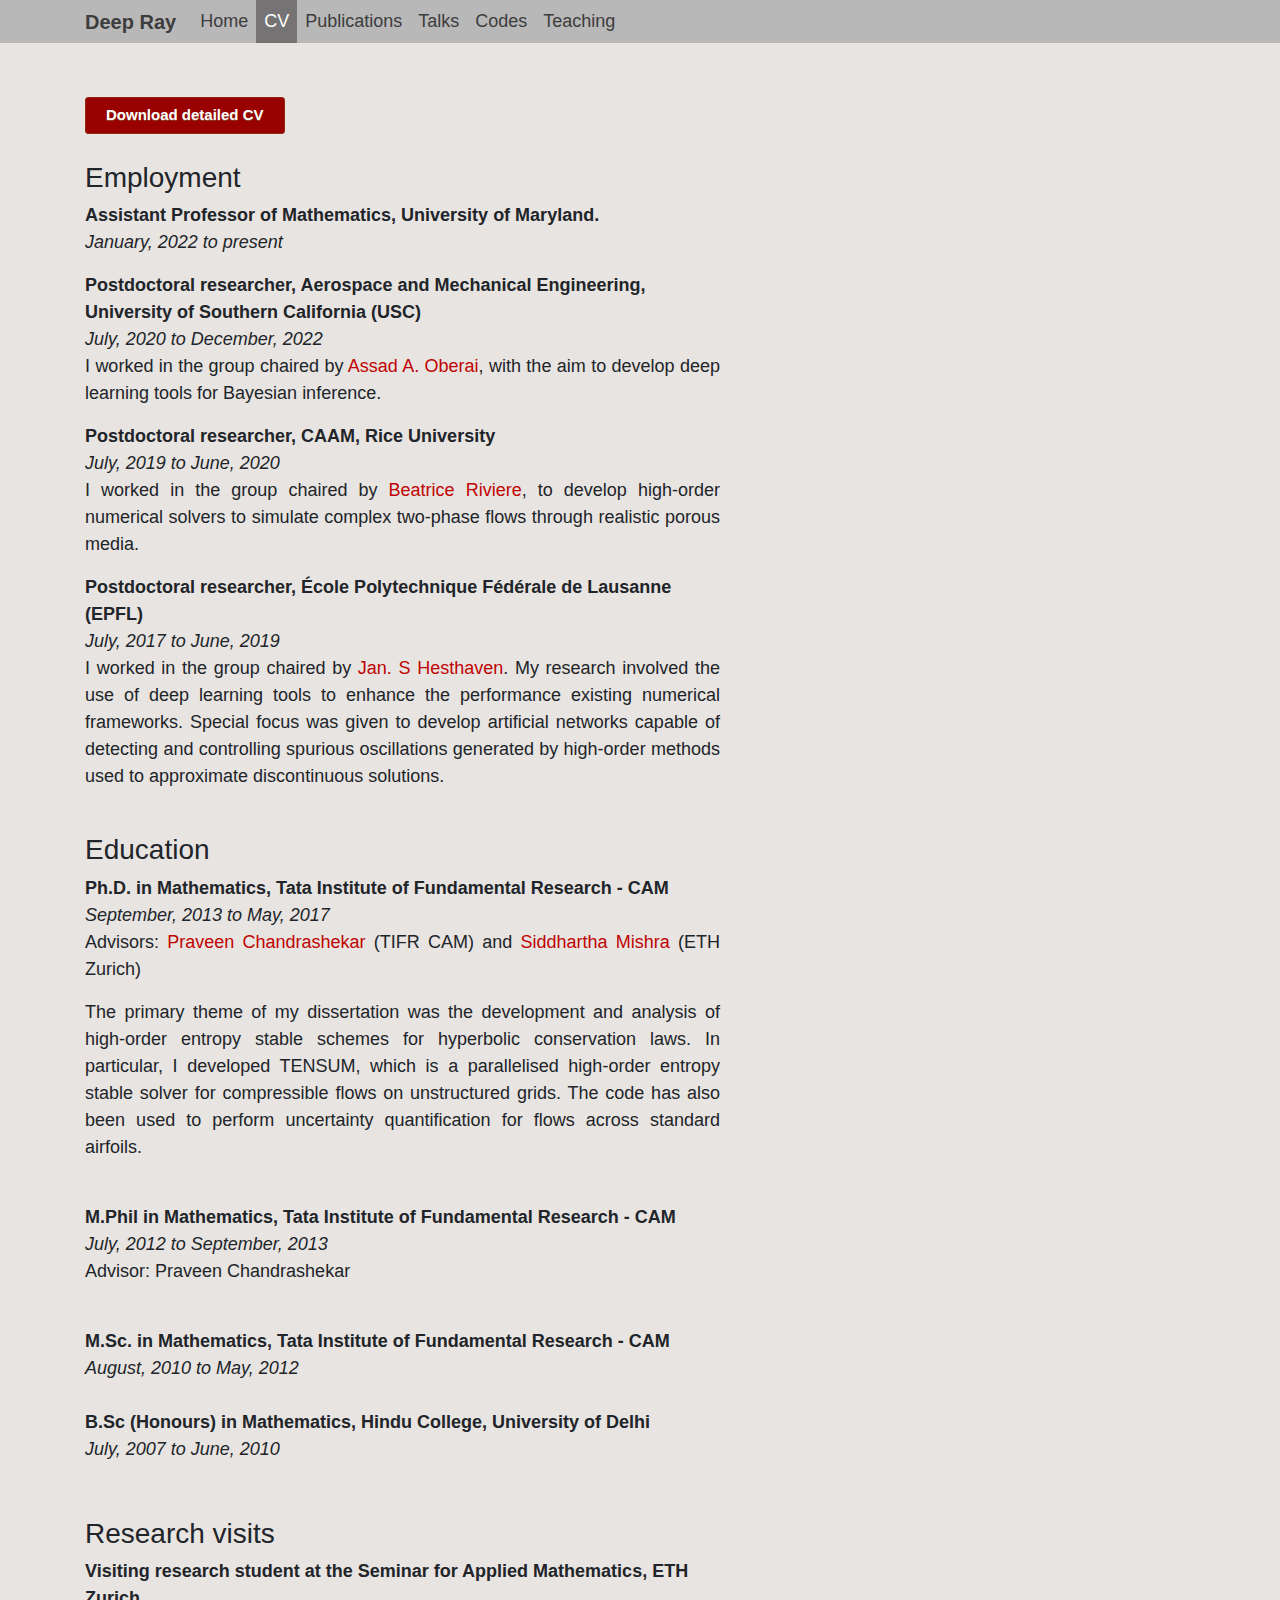
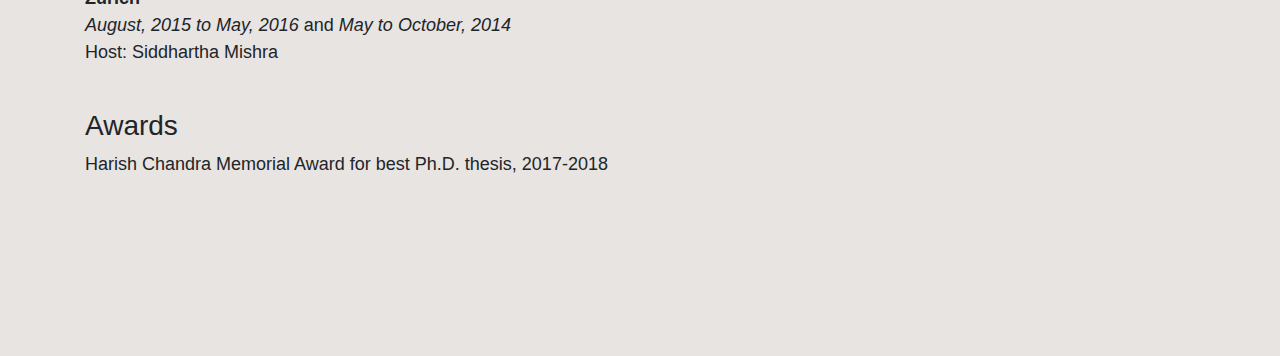
<file: cv.html>
<!DOCTYPE html>
<html>
    <head>
        <title>Deep Ray's Homepage - CV</title>
        <meta name="viewport" content="width=device-width, initial-scale=1.0">
            <!-- Bootstrap -->
            <link href="css/bootstrap.min.css" rel="stylesheet" media="screen">
            <link href="css/mystyle.css" rel="stylesheet">
    </head>

    
    <body>
        <!-- 
<nav class="navbar-wrapper navbar-default navbar-static-top" role="navigation">
            <div class="container">
                <!~~ Brand and toggle get grouped for better mobile display ~~>
                <div class="navbar-header">
                    <button type="button" class="navbar-toggle" data-toggle="collapse" data-target=".navbar-collapse">
                        <span class="sr-only">Toggle navigation</span>
                        <span class="icon-bar"></span>
                        <span class="icon-bar"></span>
                        <span class="icon-bar"></span>
                    </button>
                    <a class="navbar-brand"><b>Deep Ray</b></a>
                </div>
                
                <!~~ Collect the nav links, forms, and other content for toggling ~~>
                <div class="collapse navbar-collapse">
                    <ul class="nav navbar-nav pull-right">
                        <li><a href="index.html"> Home</a></li>
                        <!~~<li><a href="about.html"> Personal</a></li>~~>
                        <li class="active"><a href="#"> CV</a></li>
                        <!~~ <li><a href="research.html"> Research</a></li> ~~>
                        <li><a href="publications.html"> Publications</a></li>
                        <li><a href="codes.html"> Codes</a></li>
                        <li><a href="teaching.html"> Teaching</a></li>
                        <li><a href="contact.html"> Contact</a></li>
                    </ul>
                </div><!~~ /.navbar-collapse ~~>
            </div>
        </nav>
 -->
        
        <nav class="navbar sticky-top navbar-expand-lg navbar-light justify-content-between">
        <div class="container">
            <a class="navbar-brand" href="#" mb-0 h1>Deep Ray</a>
            <button class="navbar-toggler custom-toggler" type="button" data-toggle="collapse" data-target="#navbarSupportedContent" aria-controls="navbarSupportedContent" aria-expanded="false" aria-label="Toggle navigation">
           		 <span class="navbar-toggler-icon"></span>
            </button>
            
  		<div class="collapse navbar-collapse" id="navbarSupportedContent">
    	<ul class="navbar-nav mr-auto ">
       		 <li class="nav-item">
                <a class="nav-link" href="index.html">Home </a>
             </li>
             <li class="nav-item active">
                <a class="nav-link" href="#">CV<span class="sr-only">(current)</span></a>
             </li>
             <li class="nav-item">
                <a class="nav-link" href="publications.html">Publications</a>
             </li>
             <li class="nav-item">
                <a class="nav-link" href="talks.html">Talks</a>
             </li>
             <li class="nav-item">
                <a class="nav-link" href="codes.html">Codes</a>
             </li>
             <li class="nav-item">
                <a class="nav-link" href="teaching.html">Teaching</a>
             </li>
        	 <!-- 
<li class="nav-item">
            	    <a class="nav-link" href="contact.html">Contact</a>
             </li>
 -->
        </div>
        </div>
        </nav>
        
        <br>
        <br>

                
        <div class="container">

            <div class="row">
            <div class="col-md-7">
            <a href="Deep_Ray_CV.pdf" class="myButton" style="color:#ffffff;" target="_blank" rel="noopener noreferrer">Download detailed CV</a>
            </div>
            </div>

            <br>

            <div class="row">
                <div class="col-md-7">
                    <h3>Employment</h3>
                </div>
            </div>


            
              <div class="row">
                <div class="col-md-7">
                    <b>Assistant Professor of Mathematics, University of Maryland.</b></br>
                    <i>January, 2022 to present</i>
                    <p></p>
                </div>
                
                <div class="col-md-2">
                    
                </div>
                
                
            </div>


             <div class="row">
                <div class="col-md-7">
                    <b>Postdoctoral researcher, Aerospace and Mechanical Engineering, University of Southern California (USC)</b></br>
                    <i>July, 2020 to December, 2022</i>
                    <p class="text-justify">I worked in the group chaired by <a href="https://sites.usc.edu/oberai/" target="_blank" rel="noopener noreferrer">Assad A. Oberai</a>, with the aim to develop deep learning tools for Bayesian inference.</p>
                </div>
                
                <div class="col-md-2">
                    
                </div>
                
                
            </div>

            <div class="row">
                <div class="col-md-7">
                    <b>Postdoctoral researcher, CAAM, Rice University</b></br>
                    <i>July, 2019 to June, 2020</i>
                    <p class="text-justify">I worked in the group chaired by <a href="http://compm.rice.edu/people-2/beatrice-riviere/" target="_blank" rel="noopener noreferrer">Beatrice Riviere</a>, to develop high-order numerical solvers to simulate complex two-phase
                    flows through realistic porous media.</p>
                </div>
                
				
            </div>
            
            <div class="row">
                <div class="col-md-7">
                    <b>Postdoctoral researcher, École Polytechnique Fédérale de Lausanne (EPFL)</b></br>
                    <i>July, 2017 to June, 2019</i>
                    <p class="text-justify">I worked in the group chaired by <a href="https://www.epfl.ch/labs/mcss/" target="_blank" rel="noopener noreferrer">Jan. S Hesthaven</a>. My research involved the use of deep learning tools to enhance the performance 
                    existing numerical frameworks. Special focus was given to develop artificial 
                    networks capable of detecting and controlling spurious oscillations generated by high-order methods used to approximate 
                    discontinuous solutions.</p>
                </div>
                
                <div class="col-md-2">
					
				</div>
                
				
            </div>
            
            
        </div>
        
        <br>
        <div class="container">
            <div class="row">
                <div class="col-md-12">
                    <h3>Education</h3>
                </div>
            </div>
            
            <div class="row">
                <div class="col-md-7">
                    <b>Ph.D. in Mathematics, Tata Institute of Fundamental Research - CAM</b></br>
                    <i>September, 2013 to May, 2017</i>
                    <p class="text-justify">Advisors: <a href="http://cpraveen.github.io/" target="_blank" rel="noopener noreferrer">Praveen Chandrashekar</a> (TIFR CAM) and <a href="https://math.ethz.ch/sam/the-institute/people/siddhartha-mishra.html" target="_blank" rel="noopener noreferrer">Siddhartha Mishra</a> (ETH Zurich)</p>
                    <p class="text-justify">The primary theme of my dissertation was the development and analysis of high-order entropy stable
                    schemes for hyperbolic conservation laws. In particular, I developed TENSUM, which is a parallelised high-order entropy stable
                    solver for compressible flows on unstructured grids. The code has also been used to perform uncertainty quantification for flows across
                    standard airfoils.</p>
                </div>
            </div>
            
            <br>
            <div class="row">
                <div class="col-md-7">
                    <b>M.Phil in Mathematics, Tata Institute of Fundamental Research - CAM</b></br>
                    <i>July, 2012 to September, 2013</i>
                    <p class="text-justify">Advisor: Praveen Chandrashekar</p>
                </div>
            </div>
            <br>
            <div class="row">
                <div class="col-md-7">
                    <b>M.Sc. in Mathematics, Tata Institute of Fundamental Research - CAM</b></br>
                    <i>August, 2010 to May, 2012</i>
                </div>
            </div>
            <br>
            <div class="row">
                <div class="col-md-7">
                    <b>B.Sc (Honours) in Mathematics, Hindu College, University of Delhi</b></br>
                    <i>July, 2007 to June, 2010</i>
                </div>
            </div>
            <br>

        </div>
        <br>
        <div class="container">
            <div class="row">
                <div class="col-md-12">
                    <h3>Research visits</h3>
                </div>
            </div>
 
            <div class="row">
                <div class="col-md-7">
                    <b>Visiting research student at the Seminar for Applied Mathematics, ETH Zurich </b></br>
                    <i>August, 2015 to May, 2016</i> and <i>May to October, 2014</i>
                    <p class="text-justify">Host: Siddhartha Mishra </p>
                </div>
            </div>
            <br>
        </div>
        
        <div class="container">
            <div class="row">
                <div class="col-md-12">
                    <h3>Awards</h3>
                </div>
            </div>
 
            <div class="row">
                <div class="col-md-7">
                    <p>Harish Chandra Memorial Award for best Ph.D. thesis, 2017-2018 </p>
                </div>
            </div>
            <br>
        </div>
        
        <!-- 
<div class="container">
            <div class="row">
                <div class="col-md-12">
                    <h3>Invited Speaker</h3>
                </div>
            </div>
 
            <div class="row">
                <div class="col-md-7">
                    <b>Numerical methods for hyperbolic problems 2019</b>
                    <p>Malaga, 17-21 June, 2019 </p>
                    <p>Talk title: <i>Using deep learning to overcome algorithmic bottlenecks</p> </p> 
                </div>
            </div>
            <br>
        </div>
 -->
        
        <!-- 
<div class="container">
		   <div class="row">
				<div class="col-md-3">
					<pre class="text-justify"><center><a href="Deep_CV.pdf">Download detailed CV</a></center></pre>
				</div>
				<br>
				<br>
			</div>
		 </div>
 -->
         
         <br>
         <br>
         <br>
         <br>
         <br>   
		
        <script src="https://code.jquery.com/jquery-3.1.1.slim.min.js" integrity="sha384-A7FZj7v+d/sdmMqp/nOQwliLvUsJfDHW+k9Omg/a/EheAdgtzNs3hpfag6Ed950n" crossorigin="anonymous"></script>
        <script src="js/bootstrap.min.js"></script>
    </body>
</html>
</file>
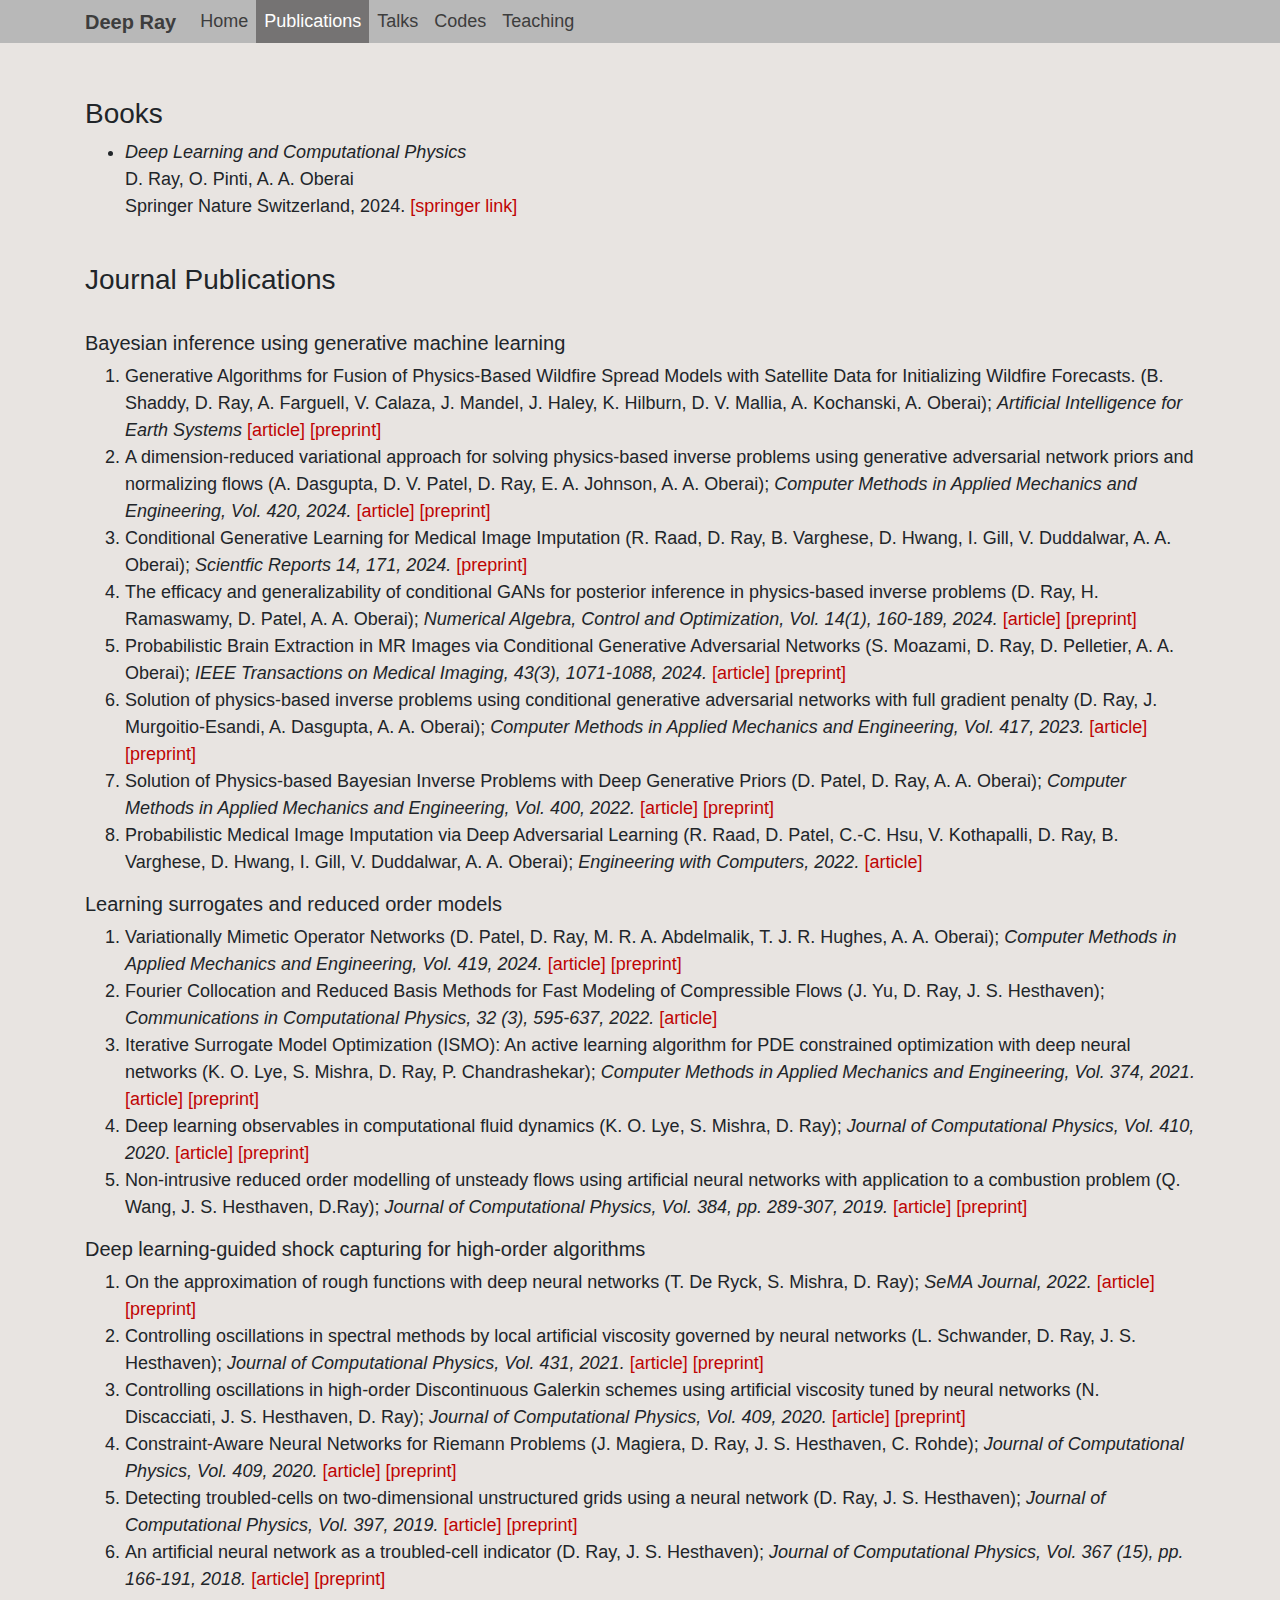
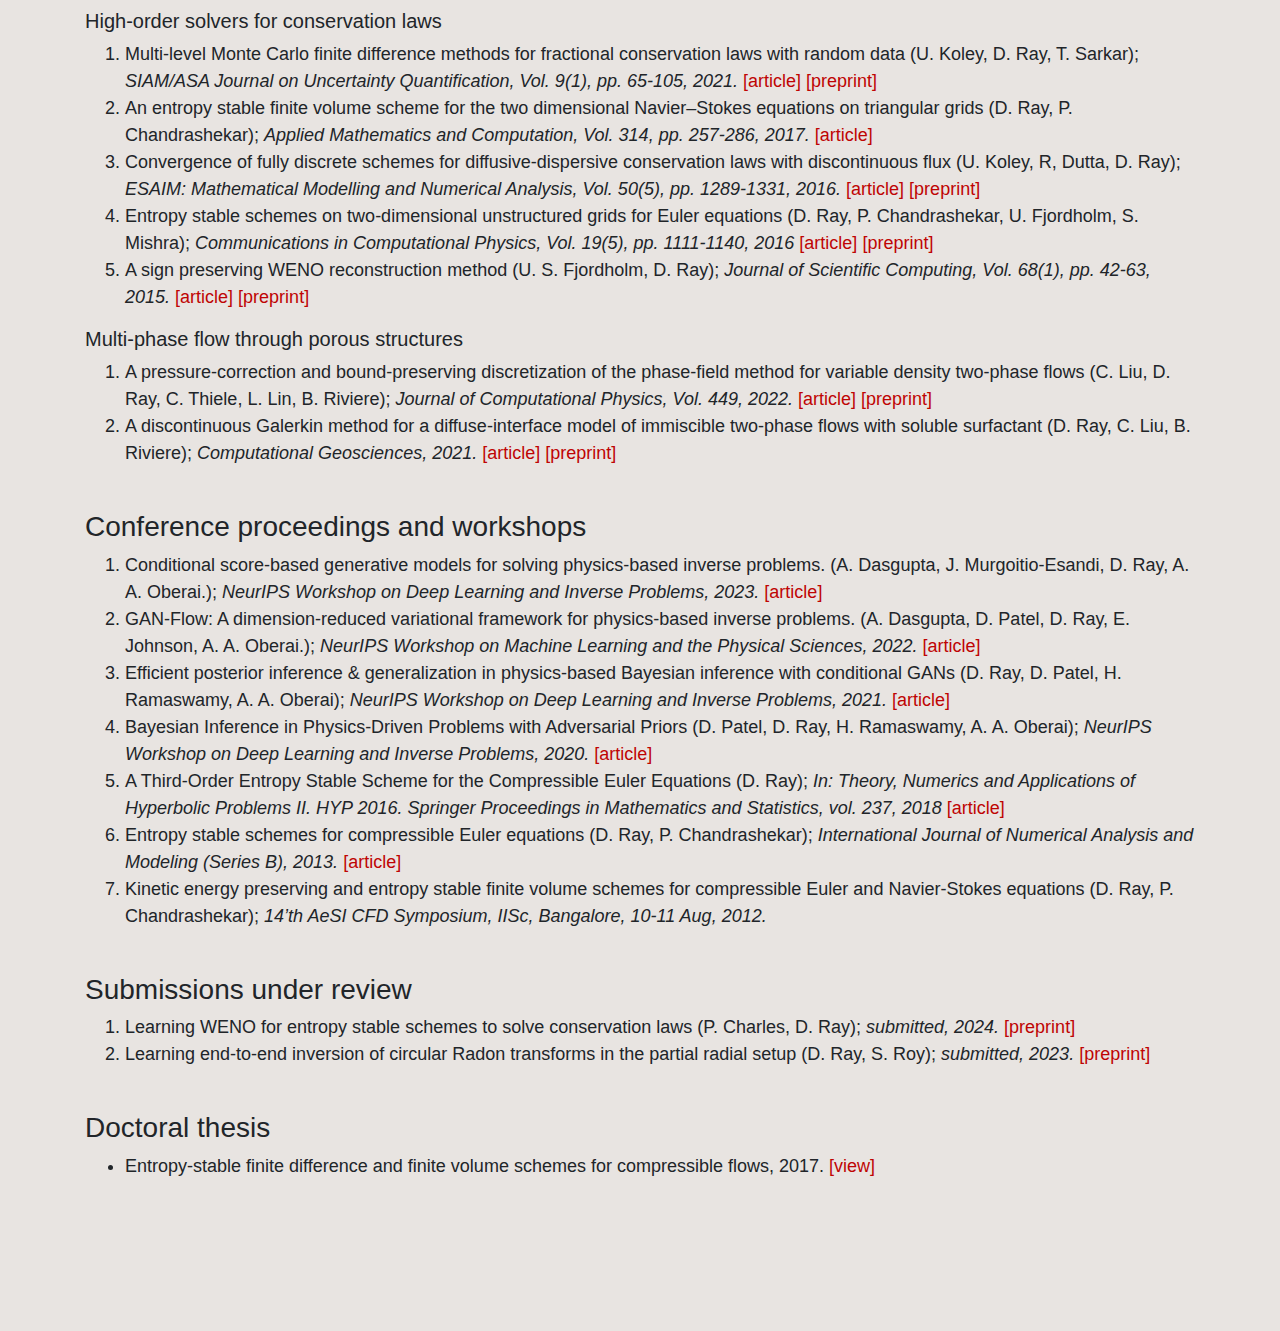
<file: publications.html>
<!DOCTYPE html>
<html>
    <head>
        <title>Deep Ray's Homepage - Publications</title>
        <meta name="viewport" content="width=device-width, initial-scale=1.0">
            <!-- Bootstrap -->
            <link href="css/bootstrap.min.css" rel="stylesheet" media="screen">
            <link href="css/mystyle.css" rel="stylesheet">
        <meta charset="utf-8" />
    </head>

   <!--  <style>
        /* Modify the background color */
         
        .navbar {
            background-color: #990000;
        }
        .navbar .navbar-brand,
        .navbar .navbar-text {
            color: #FFC72C;
            font-size: 20px;
            font-weight: bold;
        }

        /*.navbar .navbar-brand:hover { color:#FFC72C; } */
        .navbar .navbar-brand { 
        color: #FFC72C !important; 
        }

        .nav-item.active{
        color: #FFC72C;
        background-color: #757373;    
        }

        .navbar-nav .nav-item .nav-link {
        color: white;
        }

        .navbar-nav .nav-item.active .nav-link,
        .navbar-nav .nav-item:hover .nav-link {
            color: #FFC72C;
        }

        .navbar {
        padding-top: 0;
        padding-bottom: 0;
        }

        .custom-toggler .navbar-toggler-icon {
          background-image: url("data:image/svg+xml;charset=utf8,%3Csvg viewBox='0 0 32 32' xmlns='http://www.w3.org/2000/svg'%3E%3Cpath stroke='rgba(255,199,44, 0.9)' stroke-width='2' stroke-linecap='round' stroke-miterlimit='10' d='M4 8h24M4 16h24M4 24h24'/%3E%3C/svg%3E");
        }

        .custom-toggler.navbar-toggler {
          border-color: #FFC

    </style> -->
    
    <body>
        <!-- 
<nav class="navbar-wrapper navbar-default navbar-static-top" role="navigation">
            <div class="container">
                <!~~ Brand and toggle get grouped for better mobile display ~~>
                <div class="navbar-header">
                    <button type="button" class="navbar-toggle" data-toggle="collapse" data-target=".navbar-collapse">
                        <span class="sr-only">Toggle navigation</span>
                        <span class="icon-bar"></span>
                        <span class="icon-bar"></span>
                        <span class="icon-bar"></span>
                    </button>
                    <a class="navbar-brand"><b>Deep Ray</b></a>
                </div>
                
                <!~~ Collect the nav links, forms, and other content for toggling ~~>
                <div class="collapse navbar-collapse">
                    <ul class="nav navbar-nav pull-right">
                        <li><a href="index.html"> Home</a></li>
                        <!~~<li><a href="about.html"> Personal</a></li>~~>
                        <li><a href="cv.html"> CV</a></li>
                        <!~~ <li><a href="research.html"> Research</a></li> ~~>
                        <li class="active"><a href="#"> Publications</a></li>
                        <li><a href="codes.html"> Codes</a></li>
                        <li><a href="teaching.html"> Teaching</a></li>
                        <li><a href="contact.html"> Contact</a></li>
                    </ul>
                </div><!~~ /.navbar-collapse ~~>
            </div>
        </nav>
 -->
 
        <nav class="navbar sticky-top navbar-expand-lg navbar-light justify-content-between">
        <div class="container">
            <a class="navbar-brand" href="#" mb-0 h1>Deep Ray</a>
            <button class="navbar-toggler custom-toggler" type="button" data-toggle="collapse" data-target="#navbarSupportedContent" aria-controls="navbarSupportedContent" aria-expanded="false" aria-label="Toggle navigation">
           		 <span class="navbar-toggler-icon"></span>
            </button>
            
  		<div class="collapse navbar-collapse" id="navbarSupportedContent">
    	<ul class="navbar-nav mr-auto ">
       		 <li class="nav-item">
                <a class="nav-link" href="index.html">Home </a>
             </li>
             <!-- <li class="nav-item">
                <a class="nav-link" href="cv.html">CV<span class="sr-only">(current)</span></a>
             </li> -->
             <li class="nav-item active">
                <a class="nav-link" href="#">Publications<span class="sr-only">(current)</span></a>
             </li>
             <li class="nav-item">
                <a class="nav-link" href="talks.html">Talks</a>
             </li>
             <li class="nav-item">
                <a class="nav-link" href="codes.html">Codes</a>
             </li>
             <li class="nav-item">
                <a class="nav-link" href="teaching.html">Teaching</a>
             </li>
        	 <!-- 
<li class="nav-item">
            	    <a class="nav-link" href="contact.html">Contact</a>
             </li>
 -->
        </div>
        </div>
        </nav>
        
        
        <br>
        <br>

        <div class="container">
            <div class="row">
                <div class="col-md-12">
                    <h3>Books</h3>
                </div>
            </div>

            <div class="row">
                <div class="col-md-12">
                    <ul>
                        <li><i>Deep Learning and Computational Physics </i> <br>
                            D. Ray, O. Pinti, A. A. Oberai<br>
                                Springer Nature Switzerland, 2024. <a href="https://link.springer.com/book/10.1007/978-3-031-59345-1" target="_blank" rel="noopener noreferrer">[springer link]</a></li>
                        
                    </ul>
                    
                </div>
                
            </div>
        </div>

        <br>


        <div class="container">
            <div class="row">
                <div class="col-md-12">
                    <h3>Journal Publications</h3>
                </div>
            </div>

            <br>
            
            <div class="row">
                <div class="col-md-12">
                    <h5>Bayesian inference using generative machine learning</h5>
                </div>
            </div>
            
            <div class="row">
                <div class="col-md-12">
                    <ol>

                        <li> Generative Algorithms for Fusion of Physics-Based Wildfire Spread Models with Satellite Data for Initializing Wildfire Forecasts. (B. Shaddy, D. Ray, A. Farguell, V. Calaza, J. Mandel, J. Haley, K. Hilburn, D. V. Mallia, A. Kochanski, A. Oberai); <i>Artificial Intelligence for Earth Systems</i> </i> <a href="https://journals.ametsoc.org/view/journals/aies/aop/AIES-D-23-0087.1/AIES-D-23-0087.1.xml"> [article] </a><a href="https://arxiv.org/abs/2309.02615" target="_blank" rel="noopener noreferrer"> [preprint] </a></li>
                        
                        <li> A dimension-reduced variational approach for solving physics-based inverse problems using generative adversarial network priors and normalizing flows (A. Dasgupta, D. V. Patel, D. Ray, E. A. Johnson, A. A. Oberai); <i>Computer Methods in Applied Mechanics and Engineering, Vol. 420, 2024.</i> <a href="https://doi.org/10.1016/j.cma.2023.116682" target="_blank" rel="noopener noreferrer"> [article] </a><a href="https://arxiv.org/abs/2310.04690" target="_blank" rel="noopener noreferrer"> [preprint] </a></li> 

                        <li> Conditional Generative Learning for Medical Image Imputation (R. Raad, D. Ray, B. Varghese, D. Hwang, I. Gill, V. Duddalwar, A. A. Oberai); <i>Scientfic Reports 14, 171, 2024.</i> <a href="https://www.biorxiv.org/content/10.1101/2023.04.03.535422v1" target="_blank" rel="noopener noreferrer"> [preprint] </a></li> 

                        <li> The efficacy and generalizability of conditional GANs for posterior inference in physics-based inverse problems (D. Ray, H. Ramaswamy, D. Patel, A. A. Oberai); <i>Numerical Algebra, Control and Optimization, Vol. 14(1), 160-189, 2024.</i> <a href="https://doi.org/10.3934/naco.2022038" target="_blank" rel="noopener noreferrer"> [article] </a><a href="https://arxiv.org/abs/2202.07773" target="_blank" rel="noopener noreferrer"> [preprint] </a></li>  

                        <li> Probabilistic Brain Extraction in MR Images via Conditional Generative Adversarial Networks (S. Moazami, D. Ray, D. Pelletier, A. A. Oberai); <i>IEEE Transactions on Medical Imaging, 43(3), 1071-1088, 2024.</i> <a href="https://ieeexplore.ieee.org/document/10298014"> [article] </a><a href="https://www.biorxiv.org/content/10.1101/2022.03.14.484346v1" target="_blank" rel="noopener noreferrer"> [preprint] </a></li>

                        <li> Solution of physics-based inverse problems using conditional generative adversarial networks with full gradient penalty (D. Ray, J. Murgoitio-Esandi, A. Dasgupta, A. A. Oberai); <i>Computer Methods in Applied Mechanics and Engineering, Vol. 417, 2023.</i> <a href="https://www.sciencedirect.com/science/article/pii/S0045782523004620?dgcid=rss_sd_all" target="_blank" rel="noopener noreferrer"> [article] </a><a href="https://arxiv.org/abs/2306.04895" target="_blank" rel="noopener noreferrer"> [preprint] </a></li>

                        <li> Solution of Physics-based Bayesian Inverse Problems with Deep Generative Priors (D. Patel, D. Ray, A. A. Oberai); <i> Computer Methods in Applied Mechanics and Engineering, Vol. 400, 2022.</i><a href="https://doi.org/10.1016/j.cma.2022.115428" target="_blank" rel="noopener noreferrer"> [article] </a> <a href="https://arxiv.org/abs/2107.02926" target="_blank" rel="noopener noreferrer"> [preprint] </a></li>

                        <li> Probabilistic Medical Image Imputation via Deep Adversarial Learning (R. Raad,  D. Patel, C.-C. Hsu, V. Kothapalli, D. Ray, B. Varghese, D. Hwang, I. Gill, V. Duddalwar, A. A. Oberai); <i>Engineering with Computers, 2022.</i> <a href="https://link.springer.com/article/10.1007/s00366-022-01712-8" target="_blank" rel="noopener noreferrer"> [article] </a></li>

                    </ol>
                </div>
            </div>

            <div class="row">
                <div class="col-md-12">
                    <h5>Learning surrogates and reduced order models</h5>
                </div>
            </div>
            
            <div class="row">
                <div class="col-md-12">
                    <ol>


                        <li> Variationally Mimetic Operator Networks (D. Patel, D. Ray, M. R. A. Abdelmalik, T. J. R. Hughes, A. A. Oberai); <i>Computer Methods in Applied Mechanics and Engineering, Vol. 419, 2024.</i> <a href="https://doi.org/10.1016/j.cma.2023.116536" target="_blank" rel="noopener noreferrer"> [article] </a> <a href="https://doi.org/10.48550/arXiv.2209.12871" target="_blank" rel="noopener noreferrer"> [preprint] </a></li>

                        <li> Fourier Collocation and Reduced Basis Methods for Fast Modeling of Compressible Flows (J. Yu, D. Ray, J. S. Hesthaven); <i> Communications in Computational Physics, 32 (3), 595-637, 2022.</i><a href="https://doi.org/10.4208/cicp.OA-2021-0180" target="_blank" rel="noopener noreferrer"> [article] </a></li>

                        <li> Iterative Surrogate Model Optimization (ISMO): An active learning algorithm for PDE constrained optimization with deep neural networks (K. O. Lye, S. Mishra, D. Ray, P. Chandrashekar); <i>Computer Methods in Applied Mechanics and Engineering, Vol. 374, 2021.</i> <a href="https://www.sciencedirect.com/science/article/pii/S004578252030760X?dgcid=rss_sd_all" target="_blank" rel="noopener noreferrer">[article]</a><a href="https://arxiv.org/abs/2008.05730" target="_blank" rel="noopener noreferrer"> [preprint] </a></li>

                        <li>Deep learning observables in computational fluid dynamics (K. O. Lye, S. Mishra, D. Ray); <i>Journal of Computational Physics, Vol. 410, 2020</i>. <a href="https://doi.org/10.1016/j.jcp.2020.109339" target="_blank" rel="noopener noreferrer">[article]</a><a href="https://arxiv.org/abs/1903.03040" target="_blank" rel="noopener noreferrer"> [preprint] </a></li>

                        <li>Non-intrusive reduced order modelling of unsteady flows using artificial neural networks with application to a combustion problem (Q. Wang, J. S. Hesthaven, D.Ray); <i>Journal of Computational Physics, Vol. 384, pp. 289-307, 2019.</i> <a href="https://doi.org/10.1016/j.jcp.2019.01.031" target="_blank" rel="noopener noreferrer"> [article] </a> <a href="https://infoscience.epfl.ch/record/255708?ln=en" target="_blank" rel="noopener noreferrer"> [preprint] </a></li>

                    </ol>
                </div>
            </div>

            <div class="row">
                <div class="col-md-12">
                    <h5>Deep learning-guided shock capturing for high-order algorithms</h5>
                </div>
            </div>
            
            <div class="row">
                <div class="col-md-12">
                    <ol>


                        <li> On the approximation of rough functions with deep neural networks (T. De Ryck, S. Mishra, D. Ray); <i>SeMA Journal, 2022.</i> <a href="https://link.springer.com/article/10.1007/s40324-022-00299-w" target="_blank" rel="noopener noreferrer"> [article] </a><a href="https://arxiv.org/abs/1912.06732" target="_blank" rel="noopener noreferrer"> [preprint] </a></li>

                        <li> Controlling oscillations in spectral methods by local artificial viscosity governed by neural networks (L. Schwander, D. Ray, J. S. Hesthaven);<i> Journal of Computational Physics, Vol. 431, 2021.</i> <a href="https://www.sciencedirect.com/science/article/pii/S002199912100036X" target="_blank" rel="noopener noreferrer">[article]</a> <a href="https://infoscience.epfl.ch/record/276930" target="_blank" rel="noopener noreferrer"> [preprint] </a></li>

                        <li>Controlling oscillations in high-order Discontinuous Galerkin schemes using artificial viscosity tuned by neural networks (N. Discacciati, J. S. Hesthaven, D. Ray); <i>Journal of Computational Physics, Vol. 409, 2020.</i> <a href="https://doi.org/10.1016/j.jcp.2020.109304" target="_blank" rel="noopener noreferrer">[article]</a><a href="https://infoscience.epfl.ch/record/263616?ln=en" target="_blank" rel="noopener noreferrer"> [preprint] </a></li>

                        <li>Constraint-Aware Neural Networks for Riemann Problems (J. Magiera, D. Ray, J. S. Hesthaven, C. Rohde); <i>Journal of Computational Physics, Vol. 409, 2020.</i> <a href="https://doi.org/10.1016/j.jcp.2020.109345" target="_blank" rel="noopener noreferrer">[article]</a> <a href="https://arxiv.org/abs/1904.12794" target="_blank" rel="noopener noreferrer"> [preprint] </a></li>

                        <li>Detecting troubled-cells on two-dimensional unstructured grids using a neural network (D. Ray, J. S. Hesthaven); <i>Journal of Computational Physics, Vol. 397, 2019.</i> <a href="https://doi.org/10.1016/j.jcp.2019.07.043" target="_blank" rel="noopener noreferrer">[article]</a><a href="https://infoscience.epfl.ch/record/258044?ln=en" target="_blank" rel="noopener noreferrer"> [preprint] </a></li>
                        
                        <li>An artificial neural network as a troubled-cell indicator (D. Ray, J. S. Hesthaven); <i>Journal of Computational Physics, Vol. 367 (15), pp. 166-191, 2018.</i> <a href="https://doi.org/10.1016/j.jcp.2018.04.029" target="_blank" rel="noopener noreferrer">[article]</a><a href="https://infoscience.epfl.ch/record/232425/files/" target="_blank" rel="noopener noreferrer"> [preprint] </a></li>

                    </ol>
                </div>
            </div>

            
            <div class="row">
                <div class="col-md-12">
                    <h5>High-order solvers for conservation laws</h5>
                </div>
            </div>
            
            <div class="row">
                <div class="col-md-12">
                    <ol>
                        
                        <li> Multi-level Monte Carlo finite difference methods for fractional conservation laws with random data (U. Koley, D. Ray, T. Sarkar); <i>SIAM/ASA Journal on Uncertainty Quantification, Vol. 9(1), pp. 65-105, 2021.</i> <a href="https://epubs.siam.org/doi/pdf/10.1137/19M1279447" target="_blank" rel="noopener noreferrer">[article]</a><a href="https://arxiv.org/abs/2010.00537" target="_blank" rel="noopener noreferrer"> [preprint] </a></li>
                        
                        
                        
                        <li>An entropy stable finite volume scheme for the two dimensional Navier–Stokes equations on triangular grids (D. Ray, P. Chandrashekar); <i>Applied Mathematics and Computation, Vol. 314, pp. 257-286, 2017. </i><a href="https://doi.org/10.1016/j.amc.2017.07.020" target="_blank" rel="noopener noreferrer">[article]</a></li>
                        
                        <li>Convergence of fully discrete schemes for diffusive-dispersive conservation laws with discontinuous flux (U. Koley, R, Dutta, D. Ray); <i>ESAIM: Mathematical Modelling and Numerical Analysis, Vol. 50(5), pp. 1289-1331, 2016.</i> <a href="http://dx.doi.org/10.1051/m2an/2015083" target="_blank" rel="noopener noreferrer">[article]</a> <a href="http://arxiv.org/abs/1505.00928" target="_blank" rel="noopener noreferrer">[preprint]</a> </li>
                        
                        <li>Entropy stable schemes on two-dimensional unstructured grids for Euler equations (D. Ray, P. Chandrashekar, U. Fjordholm, S. Mishra); <i>Communications in Computational Physics, Vol. 19(5), pp. 1111-1140, 2016  </i> <a href="http://dx.doi.org/10.4208/cicp.scpde14.43s" target="_blank" rel="noopener noreferrer">[article]</a> <a href="http://www.sam.math.ethz.ch/sam_reports/index.php?id=2014-28" target="_blank" rel="noopener noreferrer"> [preprint] </a> </li>
                        
                        <li>A sign preserving WENO reconstruction method (U. S. Fjordholm, D. Ray); <i>Journal of Scientific Computing, Vol. 68(1), pp. 42-63, 2015. </i> <a href="https://doi.org/10.1007/s10915-015-0128-y" target="_blank" rel="noopener noreferrer">[article]</a> <a href="http://arxiv.org/abs/1510.09038" target="_blank" rel="noopener noreferrer">[preprint]</a></li>
                        
                    </ol>
                    
                </div>
                
            </div>


            <div class="row">
                <div class="col-md-12">
                    <h5>Multi-phase flow through porous structures</h5>
                </div>
            </div>
            
            <div class="row">
                <div class="col-md-12">
                    <ol>

                        <li> A pressure-correction and bound-preserving discretization of the phase-field method for variable density two-phase flows (C. Liu, D. Ray, C. Thiele, L. Lin, B. Riviere); <i>Journal of Computational Physics, Vol. 449, 2022.</i> <a href="https://doi.org/10.1016/j.jcp.2021.110769" target="_blank" rel="noopener noreferrer"> [article] </a><a href="https://arxiv.org/abs/2010.16044" target="_blank" rel="noopener noreferrer"> [preprint] </a></li>

                        <li> A discontinuous Galerkin method for a diffuse-interface model of immiscible two-phase flows with soluble surfactant (D. Ray, C. Liu, B. Riviere); <i>Computational Geosciences, 2021.</i> <a href="https://urldefense.com/v3/__https://rdcu.be/comAF__;!!LIr3w8kk_Xxm!7YNIheLhb3ijB2h2JjHnssTEKIMhouK1vyfArFUDVIcjQbLCMcQGGejcA2KlwCU$" target="_blank" rel="noopener noreferrer"> [article]</a><a href="https://arxiv.org/abs/2010.01661" target="_blank" rel="noopener noreferrer"> [preprint] </a></li>

                    </ol>
                </div>
            </div>
            
            <br>
            <div class="row">
                <div class="col-md-12">
                    <h3>Conference proceedings and workshops</h3>
                </div>
            </div>
            
            <div class="row">
                <div class="col-md-12">
                    <ol>
                        
                        
                        <li> Conditional score-based generative models for solving physics-based inverse problems. (A. Dasgupta, J. Murgoitio-Esandi, D. Ray, A. A. Oberai.); <i>NeurIPS Workshop on Deep Learning and Inverse Problems, 2023.</i> <a href="https://openreview.net/forum?id=ZL5wlFMg0Y" target="_blank" rel="noopener noreferrer"> [article] </a></li>    

                        <li> GAN-Flow: A dimension-reduced variational framework for physics-based inverse problems. (A. Dasgupta, D. Patel, D. Ray, E. Johnson, A. A. Oberai.); <i>NeurIPS Workshop on Machine Learning and the Physical Sciences, 2022.</i> <a href="https://ml4physicalsciences.github.io/2022/files/NeurIPS_ML4PS_2022_74.pdf" target="_blank" rel="noopener noreferrer"> [article] </a></li>


                        <li> Efficient posterior inference & generalization in physics-based Bayesian inference with conditional GANs (D. Ray, D. Patel, H. Ramaswamy, A. A. Oberai); <i>NeurIPS Workshop on Deep Learning and Inverse Problems, 2021.</i> <a href="https://openreview.net/forum?id=VC7UtQ2j0XW" target="_blank" rel="noopener noreferrer"> [article] </a></li>

                        <li> Bayesian Inference in Physics-Driven Problems with Adversarial Priors (D. Patel,  D. Ray, H. Ramaswamy, A. A. Oberai); <i>NeurIPS Workshop on Deep Learning and Inverse Problems, 2020.</i> <a href="https://openreview.net/pdf?id=P-0ae-EbP8" target="_blank" rel="noopener noreferrer"> [article] </a></li>
                        <li>A Third-Order Entropy Stable Scheme for the Compressible Euler Equations (D. Ray); <i>In: Theory, Numerics and Applications of Hyperbolic Problems II. HYP 2016. Springer Proceedings in Mathematics and Statistics, vol. 237, 2018</i> <a href="https://link.springer.com/chapter/10.1007/978-3-319-91548-7_38" target="_blank" rel="noopener noreferrer">[article]</a></li>
                        <li>Entropy stable schemes for compressible Euler equations (D. Ray, P. Chandrashekar); <i> International Journal of Numerical Analysis and Modeling (Series B), 2013.</i> <a href="http://www.math.ualberta.ca/ijnamb/Volume-4-2013/No-4-13/2013-04-02.pdf" target="_blank" rel="noopener noreferrer">[article]</a></li>
                        <li>Kinetic energy preserving and entropy stable finite volume schemes for compressible Euler and Navier-Stokes equations (D. Ray, P. Chandrashekar); <i>14’th AeSI CFD Symposium, IISc, Bangalore, 10-11 Aug, 2012.</i> </li>
                    </ol>
                    
                </div>
                
            </div>
            
             
<br>
            <div class="row">
                <div class="col-md-12">
                    <h3>Submissions under review</h3>
                </div>
            </div>


            <div class="row">
                <div class="col-md-12">
                    <ol>

                        
                        <li> Learning WENO for entropy stable schemes to solve conservation laws (P. Charles, D. Ray); <i>submitted, 2024.</i> <a href="https://arxiv.org/abs/2403.14848" target="_blank" rel="noopener noreferrer"> [preprint] </a></li>    

                        <li> Learning end-to-end inversion of circular Radon transforms in the partial radial setup (D. Ray, S. Roy); <i>submitted, 2023.</i> <a href="https://arxiv.org/abs/2308.14144" target="_blank" rel="noopener noreferrer"> [preprint] </a></li>

                        
                        
                        
                        

                    </ol>
                    
                </div>
                
            </div>

            
        </div>
        
        <br>
        
        <div class="container">
            <div class="row">
                <div class="col-md-12">
                    <h3>Doctoral thesis</h3>
                </div>
            </div>

            <div class="row">
                <div class="col-md-12">
                    <ul>
                        <li>Entropy-stable finite difference and finite volume schemes for compressible flows, 2017. <a href="thesis.pdf" target="_blank" rel="noopener noreferrer">[view]</a></li>
                        
                    </ul>
                    
                </div>
                
            </div>
        </div>
        
        <br>
         <br>
         <br>
         <br>
         <br>
        
        <script src="https://code.jquery.com/jquery-3.1.1.slim.min.js" integrity="sha384-A7FZj7v+d/sdmMqp/nOQwliLvUsJfDHW+k9Omg/a/EheAdgtzNs3hpfag6Ed950n" crossorigin="anonymous"></script>
        <script src="js/bootstrap.min.js"></script>
    </body>
</html>
</file>
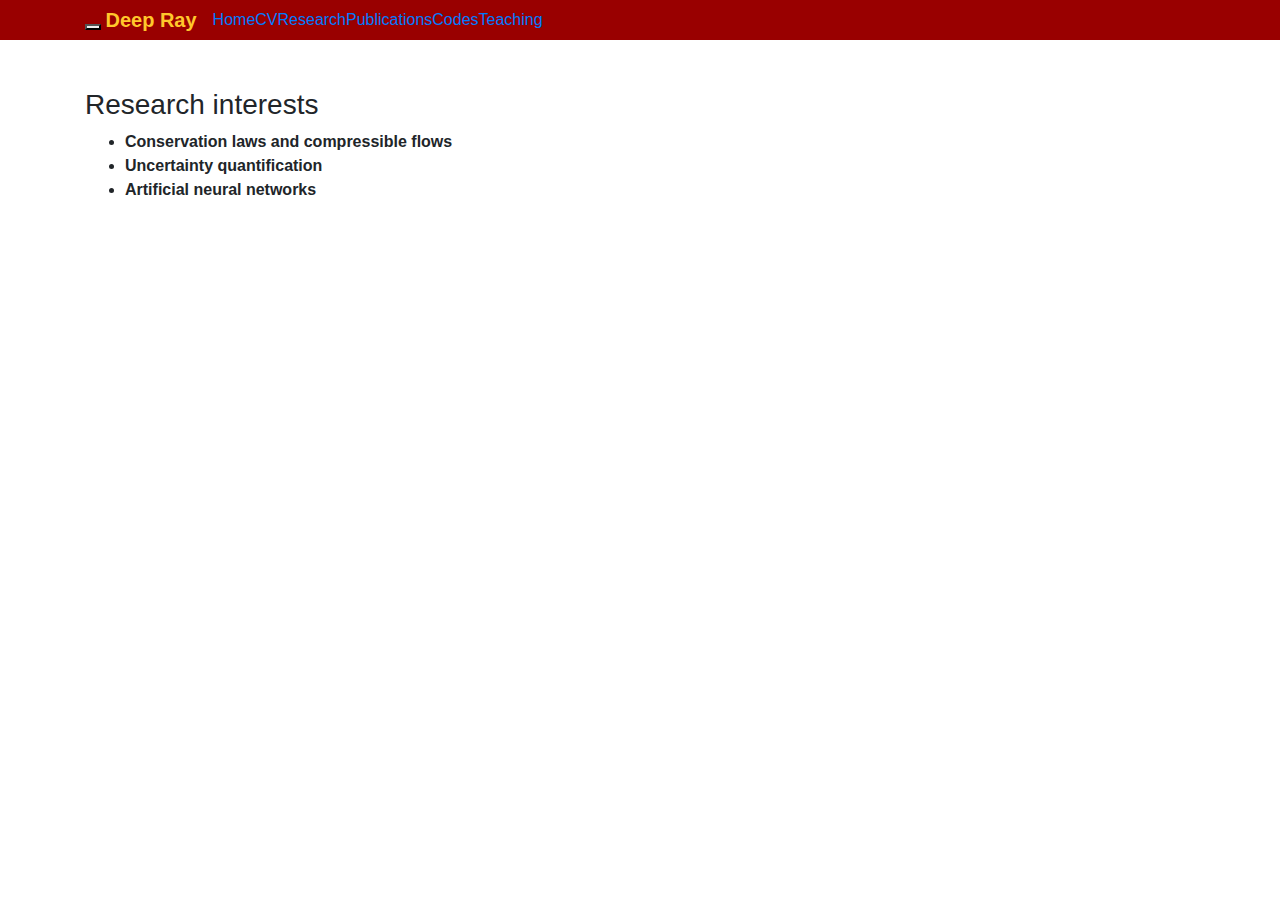
<file: research.html>
<!DOCTYPE html>
<html>
    <head>
        <title>Deep Ray's Homepage - Research</title>
        <meta name="viewport" content="width=device-width, initial-scale=1.0">
            <!-- Bootstrap -->
            <link href="css/bootstrap.min.css" rel="stylesheet" media="screen">
        <meta charset="utf-8" />
    </head>

    <style>
        /* Modify the background color */
         
        .navbar {
            background-color: #990000;
        }
        .navbar .navbar-brand,
        .navbar .navbar-text {
            color: #FFC72C;
            font-size: 20px;
            font-weight: bold;
        }

        /*.navbar .navbar-brand:hover { color:#FFC72C; } */
        .navbar .navbar-brand { 
        color: #FFC72C !important; 
        }

        .nav-item.active{
        color: #FFC72C;
        background-color: #757373;    
        }

        .navbar-nav .nav-item .nav-link {
        color: white;
        }

        .navbar-nav .nav-item.active .nav-link,
        .navbar-nav .nav-item:hover .nav-link {
            color: #FFC72C;
        }

        .navbar {
        padding-top: 0;
        padding-bottom: 0;
        }


    </style>
    
    <body>
        <nav class="navbar sticky-top navbar-expand-lg navbar-light justify-content-between">
            <div class="container">
                <!-- Brand and toggle get grouped for better mobile display -->
                <div class="navbar-header">
                    <button type="button" class="navbar-toggle" data-toggle="collapse" data-target=".navbar-collapse">
                        <span class="sr-only">Toggle navigation</span>
                        <span class="icon-bar"></span>
                        <span class="icon-bar"></span>
                        <span class="icon-bar"></span>
                    </button>
                    <a class="navbar-brand"><b>Deep Ray</b></a>
                </div>
                
                <!-- Collect the nav links, forms, and other content for toggling -->
                <div class="collapse navbar-collapse">
                    <ul class="nav navbar-nav pull-right">
                        <li><a href="index.html"> Home</a></li>
                        <!--<li><a href="about.html"> Personal</a></li>-->
                        <li><a href="cv.html"> CV</a></li>
                        <li class="active"><a href="#"> Research</a></li>
                        <li><a href="publications.html"> Publications</a></li>
                        <li><a href="codes.html"> Codes</a></li>
                        <li><a href="teaching.html"> Teaching</a></li>
<!--                         <li><a href="contact.html"> Contact</a></li> -->
                    </ul>
                </div><!-- /.navbar-collapse -->
            </div>
        </nav>
        <br>
        <br>
        <div class="container">
            <div class="row">
                <div class="col-md-12">
                    <h3>Research interests</h3>
                </div>
            </div>
  
            <div class="row">
                <div class="col-md-7">
                    <ul>
                        <li><b>Conservation laws and compressible flows</b>
<!-- 
							<p class="text-justify">I consider systems of conservation laws, 
							in particular the compressible Euler equations, and study at various essential 
							properties like entropy stability, positivity and preservation of analytical properties. 
							I have developed and implemented a parallelized finite volume solver for the Euler equations on unstructured meshes, 
							which is provably entropy stable. These techniques have been extended to construct 
							a solver for Navier-Stokes, which satisfies a discrete global entropy estimate with wall boundary conditions. 
 -->
                        </li>
                        <li><b>Uncertainty quantification</b>
                            <!-- 
<p class="text-justify">Coupled with Monte-Carlo techniques, I have used the finite volume solver for 
                            to study the measure valued solutions of compressible flows,
                            in the limit of increasing Reynolds number. Additionally, I am using Multilevel Monte-Carlo techniques
                            for uncertainty quantification of inviscid flows. 
 -->
                        </li>
                        
                        <li><b>Artificial neural networks</b>
                            <!-- 
<p class="text-justify">I am also interested in the control and stabilizabilty of systems by considering the linearized model.
                             This includes the evaluation of feedback control and solving estimation problems with partial observations in the presence of noise.
 -->
                        </li>
                    </ul>

                </div>
                
            </div>
        </div>
        
        <script src="https://code.jquery.com/jquery-3.1.1.slim.min.js" integrity="sha384-A7FZj7v+d/sdmMqp/nOQwliLvUsJfDHW+k9Omg/a/EheAdgtzNs3hpfag6Ed950n" crossorigin="anonymous"></script>
        <script src="js/bootstrap.min.js"></script>
    </body>
</html>
</file>
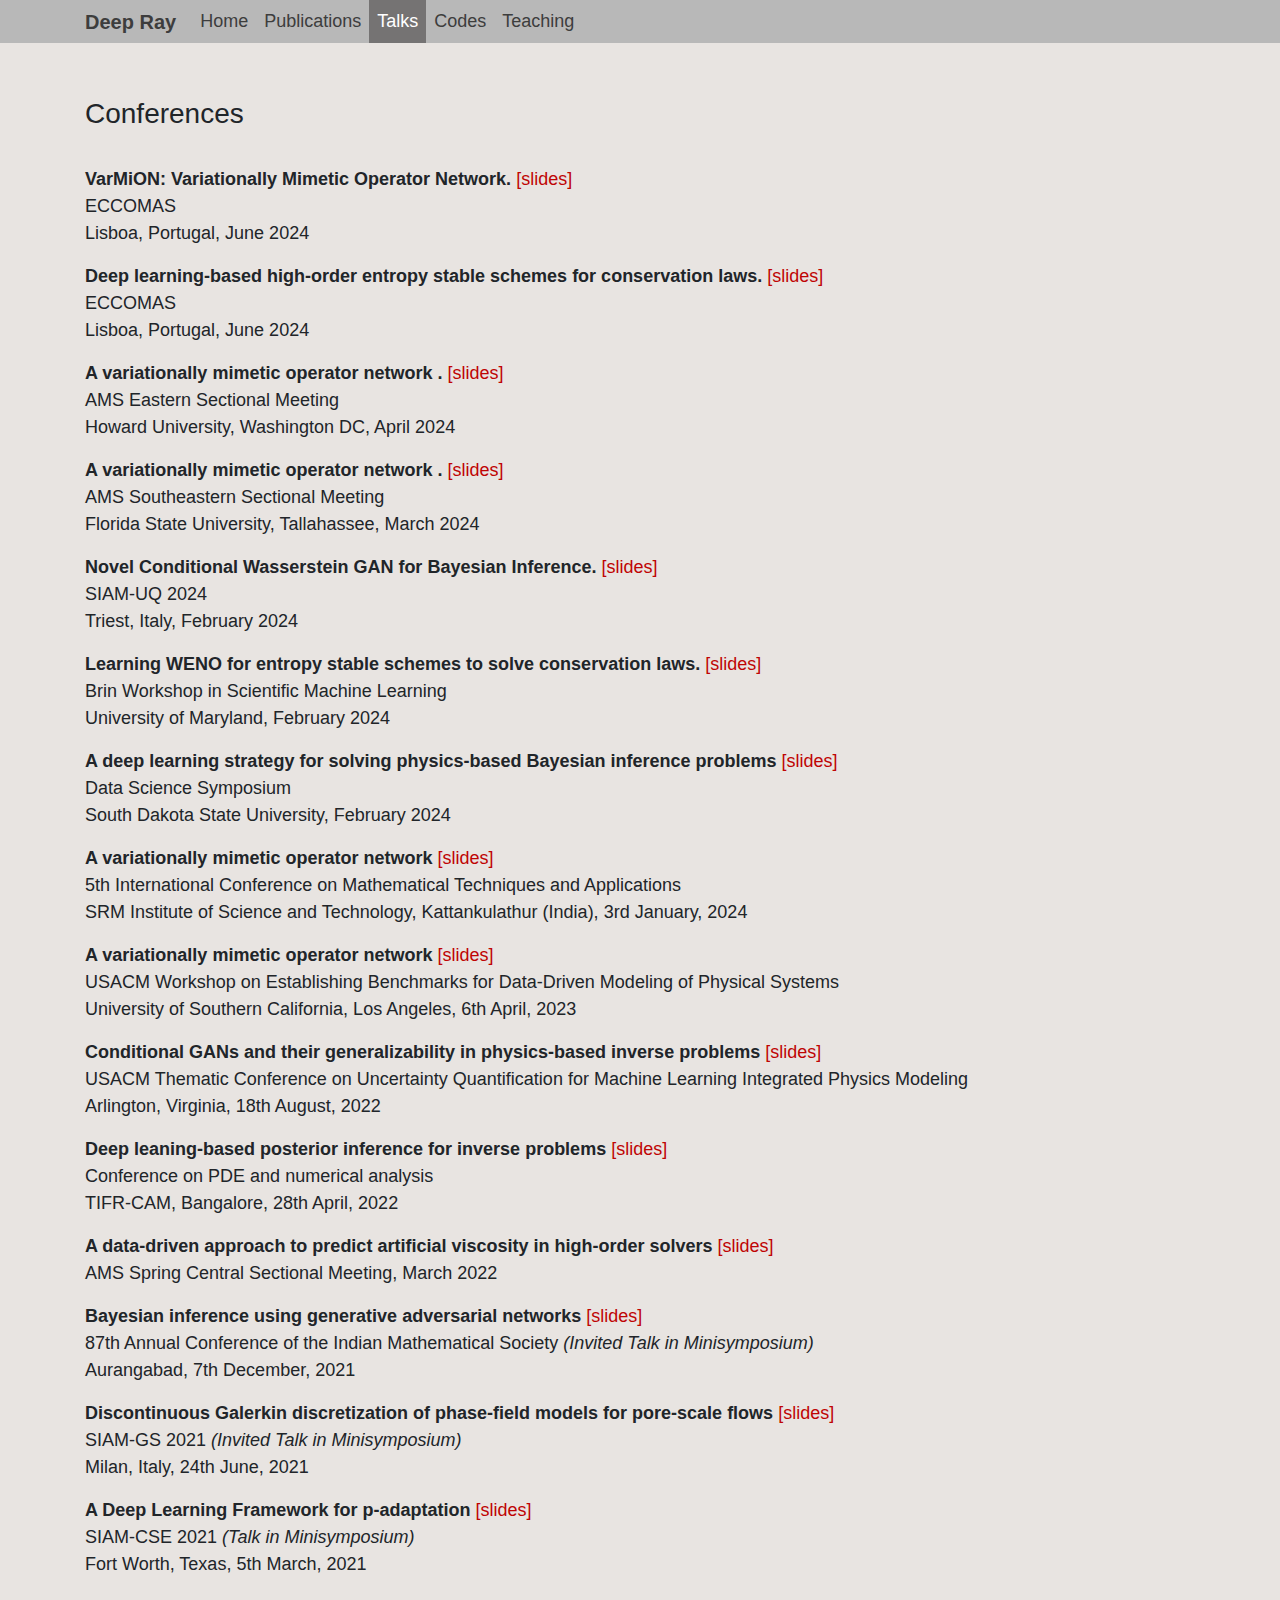
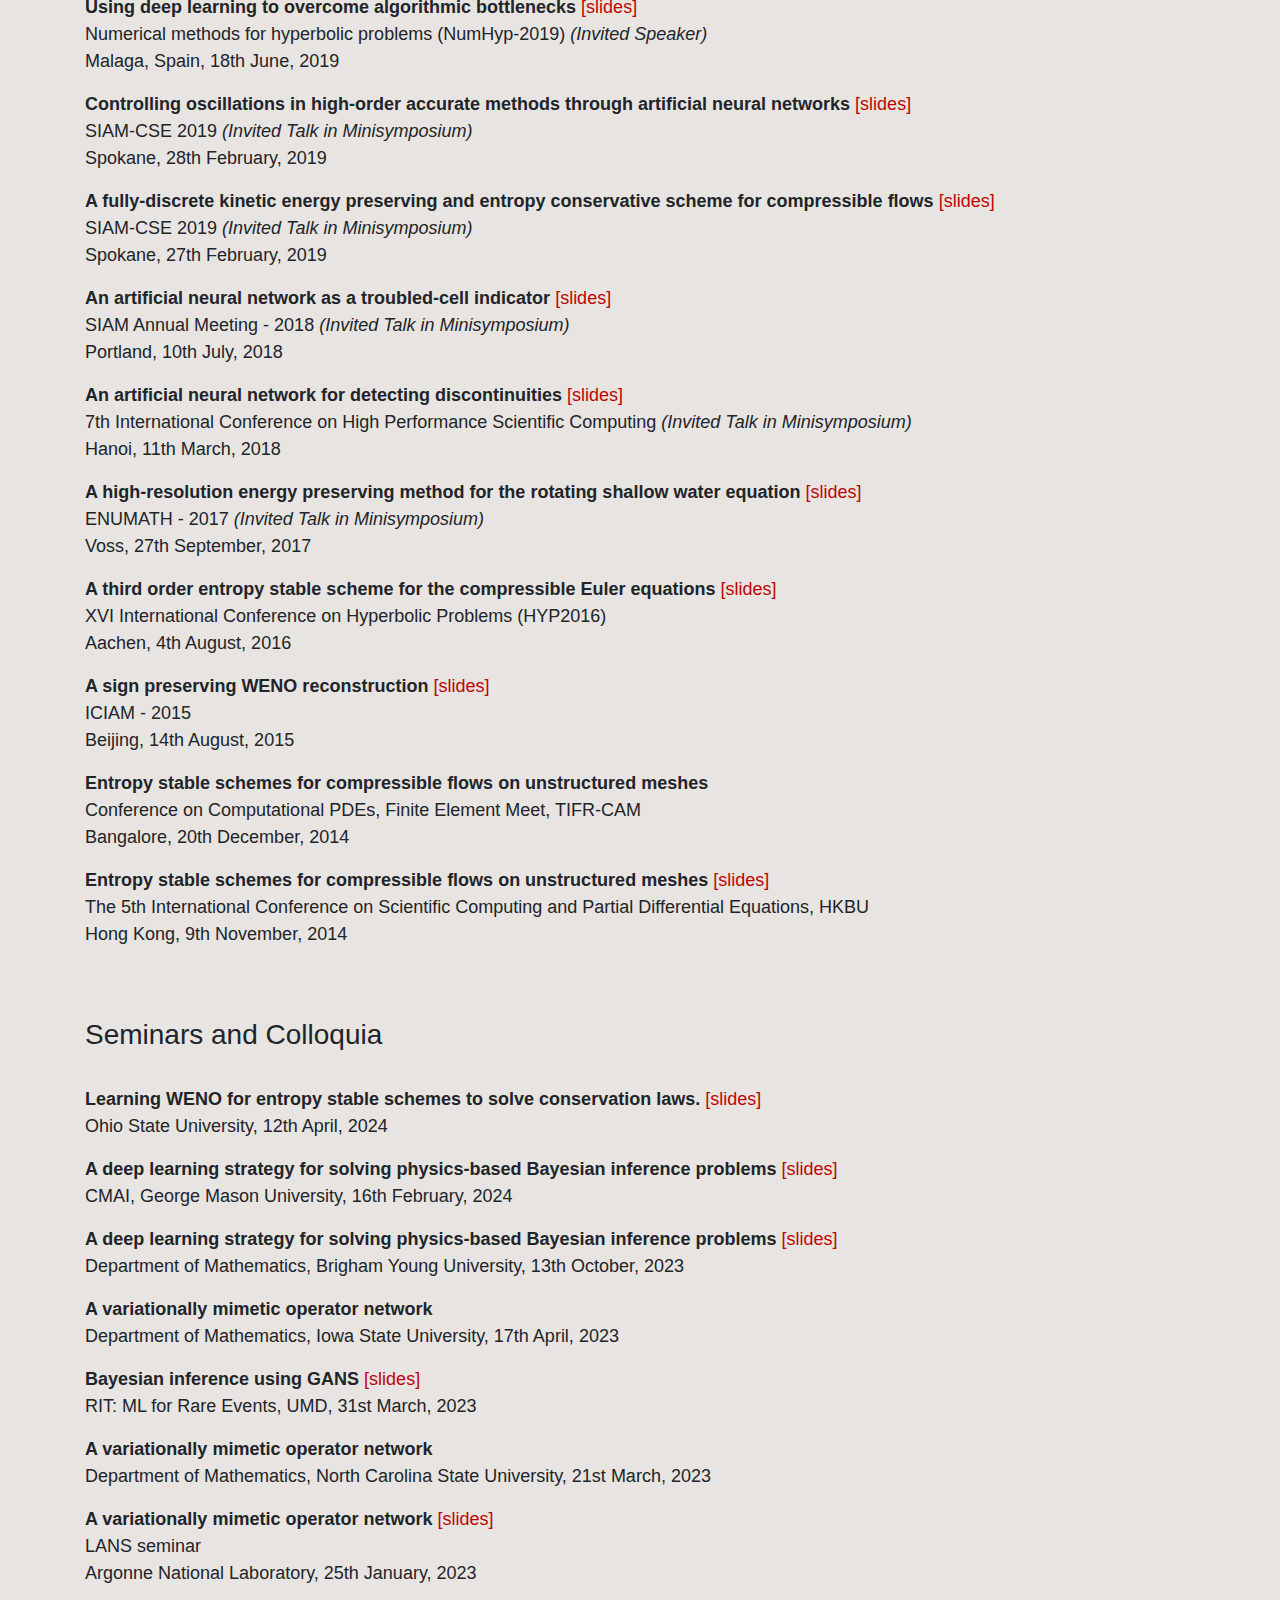
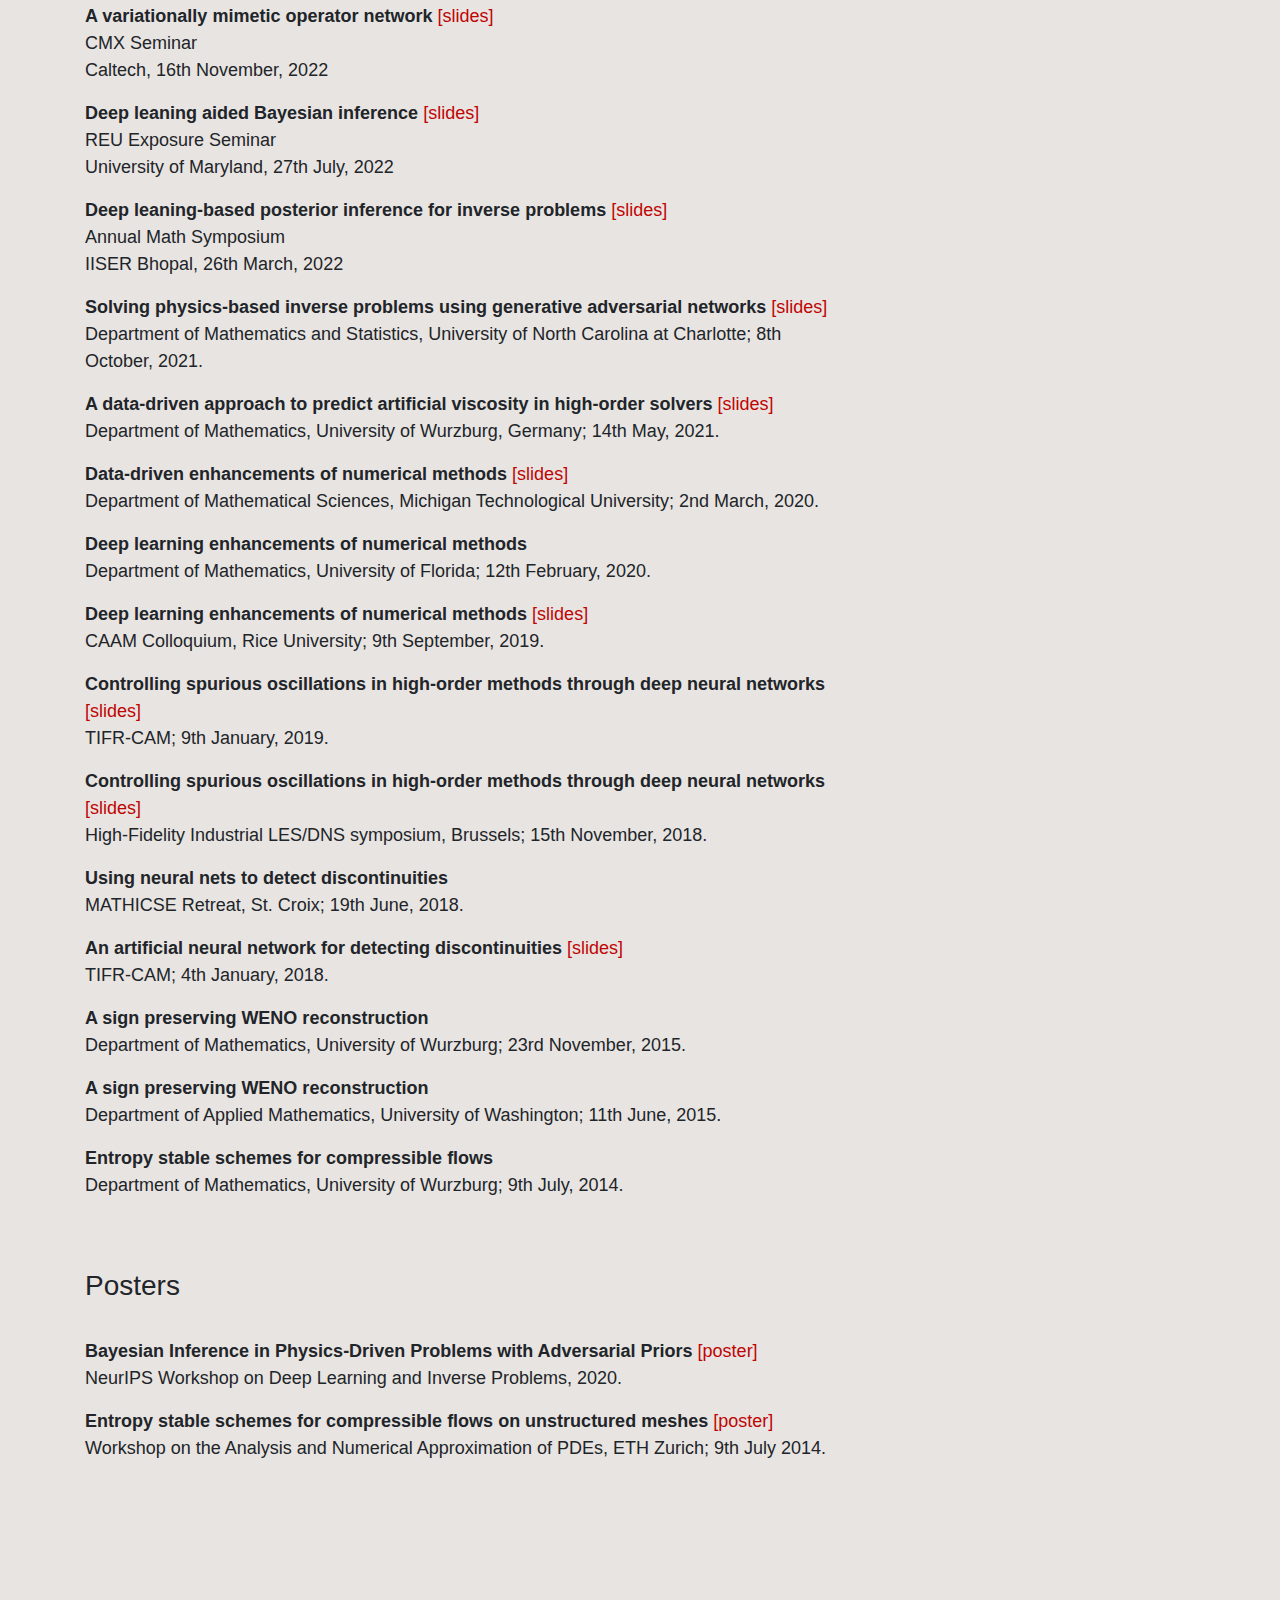
<file: talks.html>
<!DOCTYPE html>
<html>
    <head>
        <title>Deep Ray's Homepage - Talks</title>
        <meta name="viewport" content="width=device-width, initial-scale=1.0">
            <!-- Bootstrap -->
            <link href="css/bootstrap.min.css" rel="stylesheet" media="screen">
            <link href="css/mystyle.css" rel="stylesheet">
    </head>

    
    <body>
        <!-- 
<nav class="navbar-wrapper navbar-default navbar-static-top" role="navigation">
            <div class="container">
                <!~~ Brand and toggle get grouped for better mobile display ~~>
                <div class="navbar-header">
                    <button type="button" class="navbar-toggle" data-toggle="collapse" data-target=".navbar-collapse">
                        <span class="sr-only">Toggle navigation</span>
                        <span class="icon-bar"></span>
                        <span class="icon-bar"></span>
                        <span class="icon-bar"></span>
                    </button>
                    <a class="navbar-brand"><b>Deep Ray</b></a>
                </div>
                
                <!~~ Collect the nav links, forms, and other content for toggling ~~>
                <div class="collapse navbar-collapse">
                    <ul class="nav navbar-nav pull-right">
                        <li><a href="index.html"> Home</a></li>
                        <!~~<li><a href="about.html"> Personal</a></li>~~>
                        <li class="active"><a href="#"> CV</a></li>
                        <!~~ <li><a href="research.html"> Research</a></li> ~~>
                        <li><a href="publications.html"> Publications</a></li>
                        <li><a href="codes.html"> Codes</a></li>
                        <li><a href="teaching.html"> Teaching</a></li>
                        <li><a href="contact.html"> Contact</a></li>
                    </ul>
                </div><!~~ /.navbar-collapse ~~>
            </div>
        </nav>
 -->
        
        <nav class="navbar sticky-top navbar-expand-lg navbar-light justify-content-between">
        <div class="container">
            <a class="navbar-brand" href="#" mb-0 h1>Deep Ray</a>
            <button class="navbar-toggler custom-toggler" type="button" data-toggle="collapse" data-target="#navbarSupportedContent" aria-controls="navbarSupportedContent" aria-expanded="false" aria-label="Toggle navigation">
           		 <span class="navbar-toggler-icon"></span>
            </button>
            
  		<div class="collapse navbar-collapse" id="navbarSupportedContent">
    	<ul class="navbar-nav mr-auto ">
       		 <li class="nav-item">
                <a class="nav-link" href="index.html">Home </a>
             </li>
             <!-- <li class="nav-item">
                <a class="nav-link" href="cv.html">CV</a>
             </li> -->
             <li class="nav-item">
                <a class="nav-link" href="publications.html">Publications</a>
             </li>
             <li class="nav-item active">
                <a class="nav-link" href="#">Talks<span class="sr-only">(current)</span></a>
             </li>
             <li class="nav-item">
                <a class="nav-link" href="codes.html">Codes</a>
             </li>
             <li class="nav-item">
                <a class="nav-link" href="teaching.html">Teaching</a>
             </li>
        	<!-- 
 <li class="nav-item">
            	    <a class="nav-link" href="contact.html">Contact</a>
             </li>
 -->
        </div>
        </div>
        </nav>
        
        <br>
        <br>
        <div class="container">
            <div class="row">
                <div class="col-md-10">
                    
                    <h3>Conferences</h3>
                    
                    <br>

                    <div class="row">
                        <div class="col-md-12">
                        <b> VarMiON: Variationally Mimetic Operator Network.</b> <a href="Talks/ECCOMAS_VarMiON_2024.pdf" target="_blank" rel="noopener noreferrer">[slides]</a>
                        <p>ECCOMAS
                        <br>Lisboa, Portugal, June 2024 </p>
                        </div>
                    </div>

                    <div class="row">
                        <div class="col-md-12">
                        <b> Deep learning-based high-order entropy stable schemes for conservation laws.</b> <a href="Talks/ECCOMAS_DSPWENO_2024.pdf" target="_blank" rel="noopener noreferrer">[slides]</a>
                        <p>ECCOMAS
                        <br>Lisboa, Portugal, June 2024 </p>
                        </div>
                    </div>
                    

                    <div class="row">
                        <div class="col-md-12">
                        <b> A variationally mimetic operator network .</b> <a href="Talks/AMS_Sectional_E_2024.pdf" target="_blank" rel="noopener noreferrer">[slides]</a>
                        <p>AMS Eastern Sectional Meeting
                        <br>Howard University, Washington DC, April 2024 </p>
                        </div>
                    </div>

                    <div class="row">
                        <div class="col-md-12">
                        <b> A variationally mimetic operator network .</b> <a href="Talks/AMS_Sectional_SE_2024.pdf" target="_blank" rel="noopener noreferrer">[slides]</a>
                        <p>AMS Southeastern Sectional Meeting
                        <br>Florida State University, Tallahassee, March 2024 </p>
                        </div>
                    </div>

                    <div class="row">
                        <div class="col-md-12">
                        <b> Novel Conditional Wasserstein GAN for Bayesian Inference.</b> <a href="Talks/SIAMUQ_2024.pdf" target="_blank" rel="noopener noreferrer">[slides]</a>
                        <p>SIAM-UQ 2024
                        <br>Triest, Italy, February 2024 </p>
                        </div>
                    </div>

                    
                    <div class="row">
                        <div class="col-md-12">
                        <b>Learning WENO for entropy stable schemes to solve conservation laws.</b> <a href="Talks/Brin_SciML_2024.pdf" target="_blank" rel="noopener noreferrer">[slides]</a>
                        <p>Brin Workshop in Scientific Machine Learning
                        <br>University of Maryland, February 2024 </p>
                        </div>
                    </div>


                    <div class="row">
                        <div class="col-md-12">
                        <b>A deep learning strategy for solving physics-based Bayesian inference problems</b> <a href="Talks/SDSU_2024.pdf" target="_blank" rel="noopener noreferrer">[slides]</a>
                        <p>Data Science Symposium 
                        <br>South Dakota State University, February 2024 </p>
                        </div>
                    </div>

                    <div class="row">
                        <div class="col-md-12">
                        <b>A variationally mimetic operator network</b> <a href="Talks/SRMIST_2024.pdf" target="_blank" rel="noopener noreferrer">[slides]</a>
                        <p>5th International Conference on Mathematical Techniques and Applications
                        <br>SRM Institute of Science and Technology, Kattankulathur (India), 3rd January, 2024 </p>
                        </div>
                    </div>


                    <div class="row">
                        <div class="col-md-12">
                        <b>A variationally mimetic operator network</b> <a href="Talks/USC_workshop_benchmarking_2023.pdf" target="_blank" rel="noopener noreferrer">[slides]</a>
                        <p>USACM Workshop on Establishing Benchmarks for Data-Driven Modeling of Physical Systems
                        <br>University of Southern California, Los Angeles, 6th April, 2023 </p>
                        </div>
                    </div>

                    <div class="row">
                        <div class="col-md-12">
                        <b>Conditional GANs and their generalizability in physics-based inverse problems</b> <a href="Talks/UQMLIP_2022.pdf" target="_blank" rel="noopener noreferrer">[slides]</a>
                        <p>USACM Thematic Conference on Uncertainty Quantification for Machine Learning Integrated Physics Modeling
                        <br>Arlington, Virginia, 18th August, 2022 </p>
                        </div>
                    </div>

                    <div class="row">
                        <div class="col-md-12">
                        <b>Deep leaning-based posterior inference for inverse problems</b> <a href="Talks/TIFR_2022.pdf" target="_blank" rel="noopener noreferrer">[slides]</a>
                        <p>Conference on PDE and numerical analysis
                        <br>TIFR-CAM, Bangalore, 28th April, 2022 </p>
                        </div>
                    </div>

                    <div class="row">
                        <div class="col-md-12">
                        <b>A data-driven approach to predict artificial viscosity in high-order solvers</b> <a href="Talks/AMS_Spring_2022.pdf" target="_blank" rel="noopener noreferrer">[slides]</a>
                        <p>AMS Spring Central Sectional Meeting, March 2022 </p>
                        </div>
                    </div>


                    <div class="row">
                        <div class="col-md-12">
                        <b>Bayesian inference using generative adversarial networks </b> <a href="Talks/IMS_2021.pdf" target="_blank" rel="noopener noreferrer">[slides]</a>
                        <p>87th Annual Conference of the Indian Mathematical Society <i> (Invited Talk in Minisymposium)</i> 
                        <br>Aurangabad, 7th December, 2021 </p>
                        </div>
                    </div>


                    <div class="row">
                        <div class="col-md-12">
                        <b>Discontinuous Galerkin discretization of phase-field models for pore-scale flows </b> <a href="Talks/SIAM_GS_2021.pdf" target="_blank" rel="noopener noreferrer">[slides]</a>
                        <p>SIAM-GS 2021 <i> (Invited Talk in Minisymposium)</i> 
                        <br>Milan, Italy, 24th June, 2021 </p>
                        </div>
                    </div>

                    <div class="row">
                        <div class="col-md-12">
                        <b>A Deep Learning Framework for p-adaptation </b> <a href="Talks/SIAM_CSE_2021.pdf" target="_blank" rel="noopener noreferrer">[slides]</a>
                        <p>SIAM-CSE 2021 <i> (Talk in Minisymposium)</i> 
                        <br>Fort Worth, Texas, 5th March, 2021 </p>
                        </div>
                    </div>
                    
                    <div class="row">
						<div class="col-md-12">
						<b>Using deep learning to overcome algorithmic bottlenecks </b> <a href="Talks/NUMHYP_2019.pdf" target="_blank" rel="noopener noreferrer">[slides]</a>
						<p>Numerical methods for hyperbolic problems (NumHyp-2019) <i> (Invited Speaker)</i>  
						<br>Malaga, Spain, 18th June, 2019 </p>
                        </div>
                    </div>
                   
                   
                    
                    <div class="row">
						<div class="col-md-12">
						<b>Controlling oscillations in high-order accurate methods through artificial neural networks </b> <a href="Talks/SIAM_CSE_2019_ANN.pdf" target="_blank" rel="noopener noreferrer">[slides]</a>
						<p>SIAM-CSE 2019 <i> (Invited Talk in Minisymposium)</i>  
						<br>Spokane, 28th February, 2019 </p>
                        </div>
                    </div>
 
 
                    
                    <div class="row">
						<div class="col-md-12">
						<b>A fully-discrete kinetic energy preserving and entropy conservative scheme for compressible flows</b> <a href="Talks/SIAM_CSE_2019_FDKEPEC.pdf" target="_blank" rel="noopener noreferrer">[slides]</a>
						<p>SIAM-CSE 2019 <i> (Invited Talk in Minisymposium)</i>  
						<br>Spokane, 27th February, 2019 </p>
                        </div>
                    </div>
                    
                    
                    <div class="row">
						<div class="col-md-12">
						<b>An artificial neural network as a troubled-cell indicator</b> <a href="Talks/SIAM_AN_2018.pdf" target="_blank" rel="noopener noreferrer">[slides]</a>
						<p>SIAM Annual Meeting - 2018 <i> (Invited Talk in Minisymposium)</i>  
						<br>Portland, 10th July, 2018 </p>
                        </div>
                    </div>
                    
                     <div class="row">
						<div class="col-md-12">
						<b>An artificial neural network for detecting discontinuities</b> <a href="Talks/HPSC_2018.pdf" target="_blank" rel="noopener noreferrer">[slides]</a>
						<p>7th International Conference on High Performance Scientific Computing <i> (Invited Talk in Minisymposium)</i>  
						<br>Hanoi, 11th March, 2018 </p>
                        </div>
                    </div>
                    
                    <div class="row">
						<div class="col-md-12">
						<b>A high-resolution energy preserving method for the rotating shallow water equation</b> <a href="Talks/ENUMATH_2017.pdf" target="_blank" rel="noopener noreferrer">[slides]</a>
						<p>ENUMATH - 2017 <i> (Invited Talk in Minisymposium)</i>  
						<br>Voss, 27th September, 2017 </p>
                        </div>
                    </div>
                    
                    <div class="row">
						<div class="col-md-12">
						<b>A third order entropy stable scheme for the compressible Euler equations</b> <a href="Talks/HYP_2016.pdf" target="_blank" rel="noopener noreferrer">[slides]</a>
						<p>XVI International Conference on Hyperbolic Problems (HYP2016)   
						<br>Aachen, 4th August, 2016 </p>
                        </div>
                    </div>
                    
                    <div class="row">
						<div class="col-md-12">
						<b>A sign preserving WENO reconstruction</b> <a href="Talks/ICIAM_2015.pdf" target="_blank" rel="noopener noreferrer">[slides]</a>
						<p>ICIAM - 2015   
						<br>Beijing, 14th August, 2015 </p>
                        </div>
                    </div>
                    
                    <div class="row">
						<div class="col-md-12">
						<b>Entropy stable schemes for compressible flows on unstructured meshes</b>
						<p>Conference on Computational PDEs, Finite Element Meet, TIFR-CAM  
						<br>Bangalore, 20th December, 2014 </p>
                        </div>
                    </div>
                    
                    <div class="row">
						<div class="col-md-12">
						<b>Entropy stable schemes for compressible flows on unstructured meshes</b> <a href="Talks/SCPDE_2014.pdf" target="_blank" rel="noopener noreferrer">[slides]</a>
						<p>The 5th International Conference on Scientific Computing and Partial Differential Equations, HKBU  
						<br>Hong Kong, 9th November, 2014 </p>
                        </div>
                    </div>
                    
                    
                    <br>
                    <br>
                    
                    
                    <h3>Seminars and Colloquia</h3>
                    
                    <br>

                    <div class="row">
                        <div class="col-md-12">
                        <b> Learning WENO for entropy stable schemes to solve conservation laws.</b> <a href="Talks/OSU_2024.pdf" target="_blank" rel="noopener noreferrer">[slides]</a>
                        <p>Ohio State University, 12th April, 2024 </p>
                        </div>
                    </div>

                    
                    <div class="row">
                        <div class="col-md-12">
                        <b>A deep learning strategy for solving physics-based Bayesian inference problems</b> <a href="Talks/CMAI_2024.pdf" target="_blank" rel="noopener noreferrer">[slides]</a>
                        <p>CMAI, George Mason University, 16th February, 2024 </p>
                        </div>
                    </div>

                    <div class="row">
                        <div class="col-md-12">
                        <b>A deep learning strategy for solving physics-based Bayesian inference problems</b> <a href="Talks/BYU_2023.pdf" target="_blank" rel="noopener noreferrer">[slides]</a>
                        <p>Department of Mathematics, Brigham Young University, 13th October, 2023 </p>
                        </div>
                    </div>

                    <div class="row">
                        <div class="col-md-12">
                        <b>A variationally mimetic operator network</b> 
                        <p>Department of Mathematics, Iowa State University, 17th April, 2023 </p>
                        </div>
                    </div>

                    <div class="row">
                        <div class="col-md-12">
                        <b>Bayesian inference using GANS</b> <a href="Talks/RareML_RIT_2023.pdf" target="_blank" rel="noopener noreferrer">[slides]</a>
                        <p>RIT: ML for Rare Events, UMD, 31st March, 2023 </p>
                        </div>
                    </div>

                    <div class="row">
                        <div class="col-md-12">
                        <b>A variationally mimetic operator network</b> 
                        <p>Department of Mathematics, North Carolina State University, 21st March, 2023 </p>
                        </div>
                    </div>

                    <div class="row">
                        <div class="col-md-12">
                        <b>A variationally mimetic operator network</b> <a href="Talks/Argonne_LANS_2023.pdf" target="_blank" rel="noopener noreferrer">[slides]</a>
                        <p>LANS seminar 
                        <br>Argonne National Laboratory, 25th January, 2023 </p>
                        </div>
                    </div>

                    <div class="row">
                        <div class="col-md-12">
                        <b>A variationally mimetic operator network</b> <a href="Talks/Caltech_CMX_2022.pdf" target="_blank" rel="noopener noreferrer">[slides]</a>
                        <p>CMX Seminar  
                        <br>Caltech, 16th November, 2022 </p>
                        </div>
                    </div>

                    <div class="row">
                        <div class="col-md-12">
                        <b>Deep leaning aided Bayesian inference</b> <a href="Talks/Maryland_REU_July2022.pdf" target="_blank" rel="noopener noreferrer">[slides]</a>
                        <p>REU Exposure Seminar  
                        <br>University of Maryland, 27th July, 2022 </p>
                        </div>
                    </div>

                    <div class="row">
                        <div class="col-md-12">
                        <b>Deep leaning-based posterior inference for inverse problems</b> <a href="Talks/IISER_Bhopal_2022.pdf" target="_blank" rel="noopener noreferrer">[slides]</a>
                        <p>Annual Math Symposium  
                        <br>IISER Bhopal, 26th March, 2022 </p>
                        </div>
                    </div>

                    <div class="row">
                        <div class="col-md-10">
                        <b>Solving physics-based inverse problems using generative adversarial networks </b> <a href="Talks/Charlotte_2021.pdf" target="_blank" rel="noopener noreferrer">[slides]</a>
                        <p>Department of Mathematics and Statistics, University of North Carolina at Charlotte; 8th October, 2021. </p>
                        </div>
                    </div>

                    <div class="row">
                        <div class="col-md-10">
                        <b>A data-driven approach to predict artificial viscosity in high-order solvers </b> <a href="Talks/Wurzburg_2021.pdf" target="_blank" rel="noopener noreferrer">[slides]</a>
                        <p>Department of Mathematics, University of Wurzburg, Germany; 14th May, 2021. </p>
                        </div>
                    </div>

                    <div class="row">
						<div class="col-md-10">
						<b>Data-driven enhancements of numerical methods </b> <a href="Talks/MTU_2020.pdf" target="_blank" rel="noopener noreferrer">[slides]</a>
						<p>Department of Mathematical Sciences, Michigan Technological University; 2nd March, 2020. </p>
                        </div>
                    </div>

                    <div class="row">
						<div class="col-md-10">
						<b>Deep learning enhancements of numerical methods </b>
						<p>Department of Mathematics, University of Florida; 12th February, 2020. </p>
                        </div>
                    </div>
                    
                    <div class="row">
						<div class="col-md-10">
						<b>Deep learning enhancements of numerical methods </b> <a href="Talks/Rice_Coll_2019.pdf" target="_blank" rel="noopener noreferrer">[slides]</a>
						<p>CAAM Colloquium, Rice University; 9th September, 2019. </p>
                        </div>
                    </div>
                    
                    
                    <div class="row">
						<div class="col-md-10">
						<b>Controlling spurious oscillations in high-order methods through deep neural networks </b> <a href="Talks/TIFR_2019.pdf" target="_blank" rel="noopener noreferrer">[slides]</a>
						<p>TIFR-CAM; 9th January, 2019. </p>
                        </div>
                    </div>
                    
                    <div class="row">
						<div class="col-md-10">
						<b>Controlling spurious oscillations in high-order methods through deep neural networks </b> <a href="Talks/HiFiLeD_2018.pdf" target="_blank" rel="noopener noreferrer">[slides]</a>
						<p>High-Fidelity Industrial LES/DNS symposium, Brussels; 15th November, 2018. </p>
                        </div>
                    </div>
                    
                    <div class="row">
						<div class="col-md-10">
						<b>Using neural nets to detect discontinuities </b> 
						<p>MATHICSE Retreat, St. Croix; 19th June, 2018. </p>
                        </div>
                    </div>
                    
                    <div class="row">
						<div class="col-md-10">
						<b>An artificial neural network for detecting discontinuities </b> <a href="Talks/TIFR_2018.pdf" target="_blank" rel="noopener noreferrer">[slides]</a>
						<p>TIFR-CAM; 4th January, 2018. </p>
                        </div>
                    </div>
                    
                    <div class="row">
						<div class="col-md-10">
						<b>A sign preserving WENO reconstruction </b>
						<p>Department of Mathematics, University of Wurzburg; 23rd November, 2015. </p>
                        </div>
                    </div>
                    
                     <div class="row">
						<div class="col-md-10">
						<b>A sign preserving WENO reconstruction </b>
						<p>Department of Applied Mathematics, University of Washington; 11th June, 2015. </p>
                        </div>
                    </div>
                    
                    <div class="row">
						<div class="col-md-10">
						<b>Entropy stable schemes for compressible flows </b>
						<p>Department of Mathematics, University of Wurzburg; 9th July, 2014. </p>
                        </div>
                    </div>
                    
                    
                    <br>
                    <br>
                    
                    <h3>Posters</h3>
                    
                    <br>
                    
                    <div class="row">
                        <div class="col-md-10">
                        <b>Bayesian Inference in Physics-Driven Problems with Adversarial Priors </b> <a href="https://openreview.net/attachment?id=P-0ae-EbP8&name=conference_poster" target="_blank" rel="noopener noreferrer">[poster]</a>
                        <p>NeurIPS Workshop on Deep Learning and Inverse Problems, 2020. </p>
                        </div>
                    </div>

                    <div class="row">
						<div class="col-md-10">
						<b>Entropy stable schemes for compressible flows on unstructured meshes </b> <a href="Talks/ANAPDE14_Poster.pdf" target="_blank" rel="noopener noreferrer">[poster]</a>
						<p>Workshop on the Analysis and Numerical Approximation of PDEs, ETH Zurich; 9th July 2014. </p>
                        </div>
                    </div>
                    
                    
                    
                </div>
            </div>

         
         <br>
         <br>
         <br>
         <br>
         <br>   
		
        <script src="https://code.jquery.com/jquery-3.1.1.slim.min.js" integrity="sha384-A7FZj7v+d/sdmMqp/nOQwliLvUsJfDHW+k9Omg/a/EheAdgtzNs3hpfag6Ed950n" crossorigin="anonymous"></script>
        <script src="js/bootstrap.min.js"></script>
    </body>
</html>
</file>
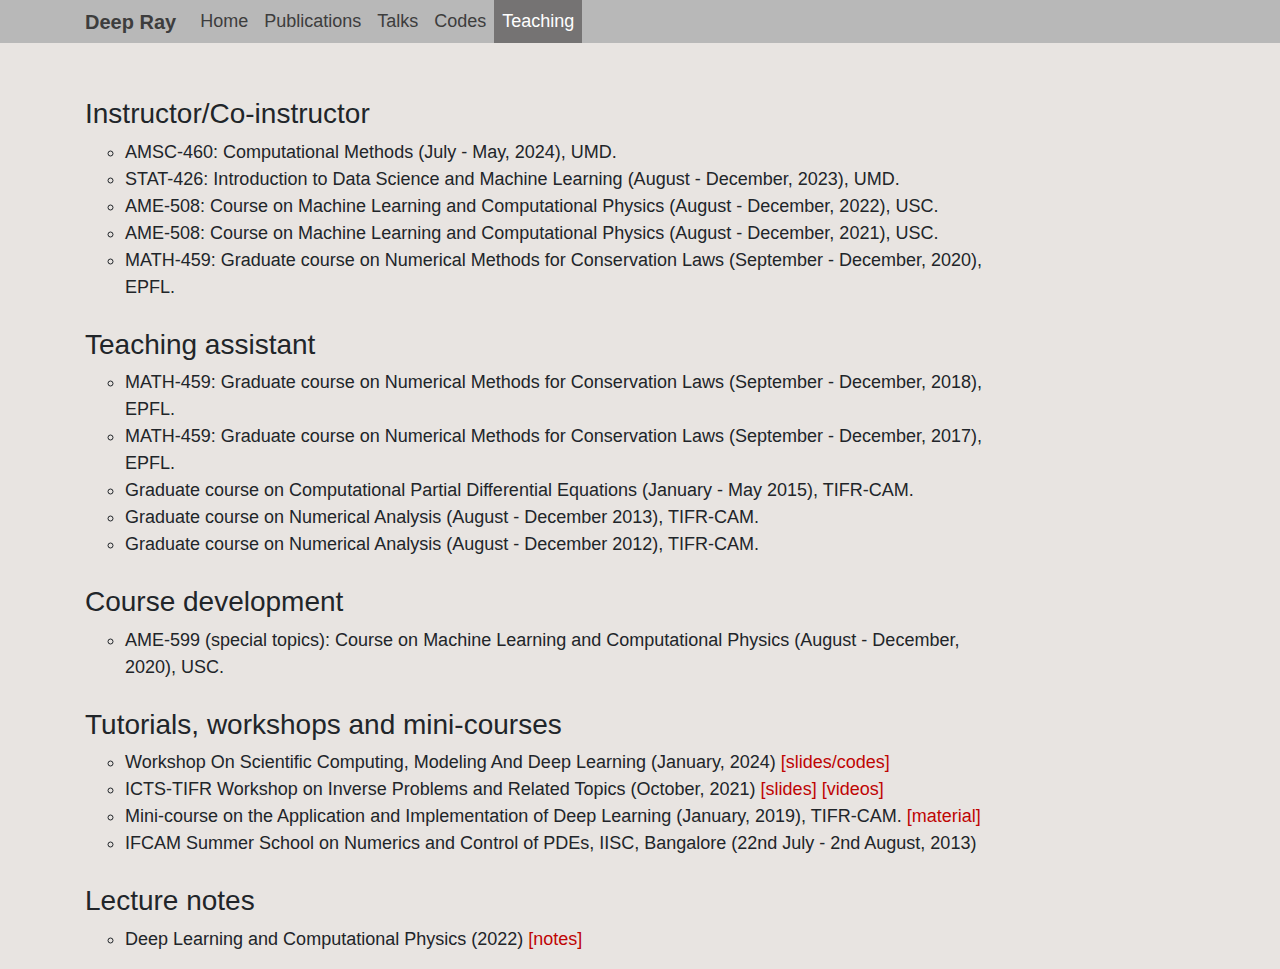
<file: teaching.html>
<!DOCTYPE html>
<html>
    <head>
        <title>Deep Ray's Homepage - Teaching</title>
        <meta name="viewport" content="width=device-width, initial-scale=1.0">
            <!-- Bootstrap -->
            <link href="css/bootstrap.min.css" rel="stylesheet" media="screen">
            <link href="css/mystyle.css" rel="stylesheet">
    </head>


    
    <body>
        <!-- 
<nav class="navbar-wrapper navbar-default navbar-static-top" role="navigation">
            <div class="container">
                <!~~ Brand and toggle get grouped for better mobile display ~~>
                <div class="navbar-header">
                    <button type="button" class="navbar-toggle" data-toggle="collapse" data-target=".navbar-collapse">
                        <span class="sr-only">Toggle navigation</span>
                        <span class="icon-bar"></span>
                        <span class="icon-bar"></span>
                        <span class="icon-bar"></span>
                    </button>
                    <a class="navbar-brand"><b>Deep Ray</b></a>
                </div>
                
                <!~~ Collect the nav links, forms, and other content for toggling ~~>
                <div class="collapse navbar-collapse">
                    <ul class="nav navbar-nav pull-right">
                        <li><a href="index.html"> Home</a></li>
                        <!~~<li><a href="about.html"> Personal</a></li>~~>
                        <li><a href="cv.html"> CV</a></li>
                        <!~~ <li><a href="research.html"> Research</a></li> ~~>
                        <li><a href="publications.html"> Publications</a></li>
                        <li><a href="codes.html"> Codes</a></li>
                        <li class="active"><a href="#"> Teaching</a></li>
                        <li><a href="contact.html"> Contact</a></li>
                    </ul>
                </div><!~~ /.navbar-collapse ~~>
            </div>
        </nav>
 -->
   
        <nav class="navbar sticky-top navbar-expand-lg navbar-light justify-content-between">
        <div class="container">
            <a class="navbar-brand" href="#" mb-0 h1>Deep Ray</a>
            <button class="navbar-toggler custom-toggler" type="button" data-toggle="collapse" data-target="#navbarSupportedContent" aria-controls="navbarSupportedContent" aria-expanded="false" aria-label="Toggle navigation">
           		 <span class="navbar-toggler-icon"></span>
            </button>
            
  		<div class="collapse navbar-collapse" id="navbarSupportedContent">
    	<ul class="navbar-nav mr-auto ">
       		 <li class="nav-item">
                <a class="nav-link" href="index.html">Home </a>
             </li>
             <!-- <li class="nav-item">
                <a class="nav-link" href="cv.html">CV<span class="sr-only">(current)</span></a>
             </li> -->
             <li class="nav-item">
                <a class="nav-link" href="publications.html">Publications</a>
             </li>
             <li class="nav-item">
                <a class="nav-link" href="talks.html">Talks</a>
             </li>
             <li class="nav-item">
                <a class="nav-link" href="codes.html">Codes<span class="sr-only">(current)</span></a>
             </li>
             <li class="nav-item active">
                <a class="nav-link" href="#">Teaching<span class="sr-only">(current)</span></a>
             </li>
        	 <!-- 
<li class="nav-item">
            	    <a class="nav-link" href="contact.html">Contact</a>
             </li>
 -->
        </div>
        </div>
        </nav>
        
        <br>
        <br>
        <div class="container">
            <div class="row">
                <div class="col-md-10">
                    <ul class="list-unstyled">
                    	<li><h3>Instructor/Co-instructor</h3>
                            <ul>
                                <li>AMSC-460: Computational Methods (July - May, 2024), UMD.</li>
                                <li>STAT-426: Introduction to Data Science and Machine Learning (August - December, 2023), UMD.</li>
                                <li>AME-508: Course on Machine Learning and Computational Physics (August - December, 2022), USC.</li>
                                <li>AME-508: Course on Machine Learning and Computational Physics (August - December, 2021), USC.</li>
                                <li>MATH-459: Graduate course on Numerical Methods for Conservation Laws (September - December, 2020), EPFL.</li>
                            </ul>
                        </li>
                        <br>
                        <li><h3>Teaching assistant</h3>
                            <ul>
                                <li>MATH-459: Graduate course on Numerical Methods for Conservation Laws (September - December, 2018), EPFL.</li>
                                <li>MATH-459: Graduate course on Numerical Methods for Conservation Laws (September - December, 2017), EPFL.</li>
                                <li>Graduate course on Computational Partial Differential Equations (January - May 2015), TIFR-CAM.</li>
                                <li>Graduate course on Numerical Analysis (August - December 2013), TIFR-CAM.</li>
                                <li>Graduate course on Numerical Analysis (August - December 2012), TIFR-CAM.</li>
                            </ul>
                        </li>
                        <br>
                        <li><h3>Course development</h3>
                            <ul>
                                <li>AME-599 (special topics): Course on Machine Learning and Computational Physics (August - December, 2020), USC.</li>
                            </ul>
                        </li>
                        <br>
                        <li><h3>Tutorials, workshops and mini-courses</h3> 
                            <ul>  
                                <li>Workshop On Scientific Computing, Modeling And Deep Learning (January, 2024) <a href="https://tinyurl.com/wscmdl24",target="_blank" rel="noopener noreferrer">[slides/codes]</a> </li>
                                <li>ICTS-TIFR Workshop on Inverse Problems and Related Topics (October, 2021) <a href="Talks/ICTS_Inv_Prob_2021.pdf",target="_blank" rel="noopener noreferrer">[slides]</a> <a href="https://www.youtube.com/watch?v=YFhQYRYoou8&list=PL04QVxpjcnjgHdDi6Sv2tHELGpxw7AvLe&index=6", target="_blank" rel="noopener noreferrer">[videos]</a></li>
                                <li>Mini-course on the Application and Implementation of Deep Learning (January, 2019), TIFR-CAM. <a href="https://github.com/deepray/Deep_Learning_Tutorial" target="_blank" rel="noopener noreferrer"> [material] </a></li>
                                <li>IFCAM Summer School on Numerics and Control of PDEs, IISC, Bangalore (22nd July - 2nd August, 2013)
                            </ul>
                        </li>
                        <br>
                        <li><h3>Lecture notes</h3>
                            <ul>
                                <li>Deep Learning and Computational Physics (2022) <a href="https://arxiv.org/abs/2301.00942" target="_blank" rel="noopener noreferrer">[notes]</a></li>
                            </ul>
                        </li>
                    </ul>
                    
                </div>
            </div>
        </div>
        
        
        <script src="https://code.jquery.com/jquery-3.1.1.slim.min.js" integrity="sha384-A7FZj7v+d/sdmMqp/nOQwliLvUsJfDHW+k9Omg/a/EheAdgtzNs3hpfag6Ed950n" crossorigin="anonymous"></script>
        <script src="js/bootstrap.min.js"></script>
    </body>
</html>
</file>
<file: css/mystyle.css>
body {background-color: #e8e4e1; font-size: 18px}

a:link {
  color: #bf0404;
  text-decoration: none;
}
a:visited {
  color: #bf0404;
  text-decoration: none;
}
a:hover {
  color: #bf0404;
  text-decoration: underline;
}
a:active {
  color: #bf0404;
  text-decoration: underline;
}

.navbar {
  background-color: #b8b8b8;
}
.navbar .navbar-brand,
.navbar .navbar-text {
  color: #3d3d3d;
  font-size: 20px;
  font-weight: bold;
}

/*.navbar .navbar-brand:hover { color:#FFC72C; } */
.navbar { 
color: #3d3d3d !important; 
}

.navbar-nav .nav-item.active .nav-link{
color: #ffffff;
background-color: #757373;    
}

.navbar-nav .nav-item .nav-link {
color: #3d3d3d;
}

.navbar-nav .nav-item:hover .nav-link {
  color: #bf0404;
}

.navbar {
padding-top: 0;
padding-bottom: 0;
}

.custom-toggler .navbar-toggler-icon {
background-image: url("data:image/svg+xml;charset=utf8,%3Csvg viewBox='0 0 32 32' xmlns='http://www.w3.org/2000/svg'%3E%3Cpath stroke='rgba(61, 61, 61, 0.9)' stroke-width='2' stroke-linecap='round' stroke-miterlimit='10' d='M4 8h24M4 16h24M4 24h24'/%3E%3C/svg%3E");
}

.custom-toggler.navbar-toggler {
border-color: #3d3d3d;
} 

.col-md-3-5 { width: 29,16667%; }

.myButton {
  /*box-shadow:inset 0px 1px 0px 0px #cf866c;*/
  /*background:linear-gradient(to bottom, #d0451b 5%, #bc3315 100%);*/
  background-color:#990000;
  border-radius:3px;
  border:1px solid #942911;
  display:inline-block;
  cursor:pointer;
  color:#ffffff;
  font-family:Arial;
  font-size:15px;
  padding:6px 20px;
  text-decoration:none;
  text-shadow:0px 1px 0px #854629;
  font-weight: bold;
}
.myButton:hover {
  /*background:linear-gradient(to bottom, #bc3315 5%, #d0451b 100%);*/
  background-color:#757373;
  color: #FFC72C;
  text-decoration:none;
}
.myButton:active {
  position:relative;
  top:1px;
}

hr.custom1 {
        position: relative;
        top: 5px;
        border: none;
        height: 2px;
        background: #b8b8b8;
        margin-bottom: 15px;
    }


/*.tales {
  width: 100%;
}*/
.carousel-inner{
  width:100%;
  height:150px !important;
  background-color: grey;
  items: 5;
}

.carousel-item{
  position: absolute;
  margin: 0;
  color: white;
  left: 50%;
  top: 50%;
  transform: translate(-50%, -50%);
}
</file>
